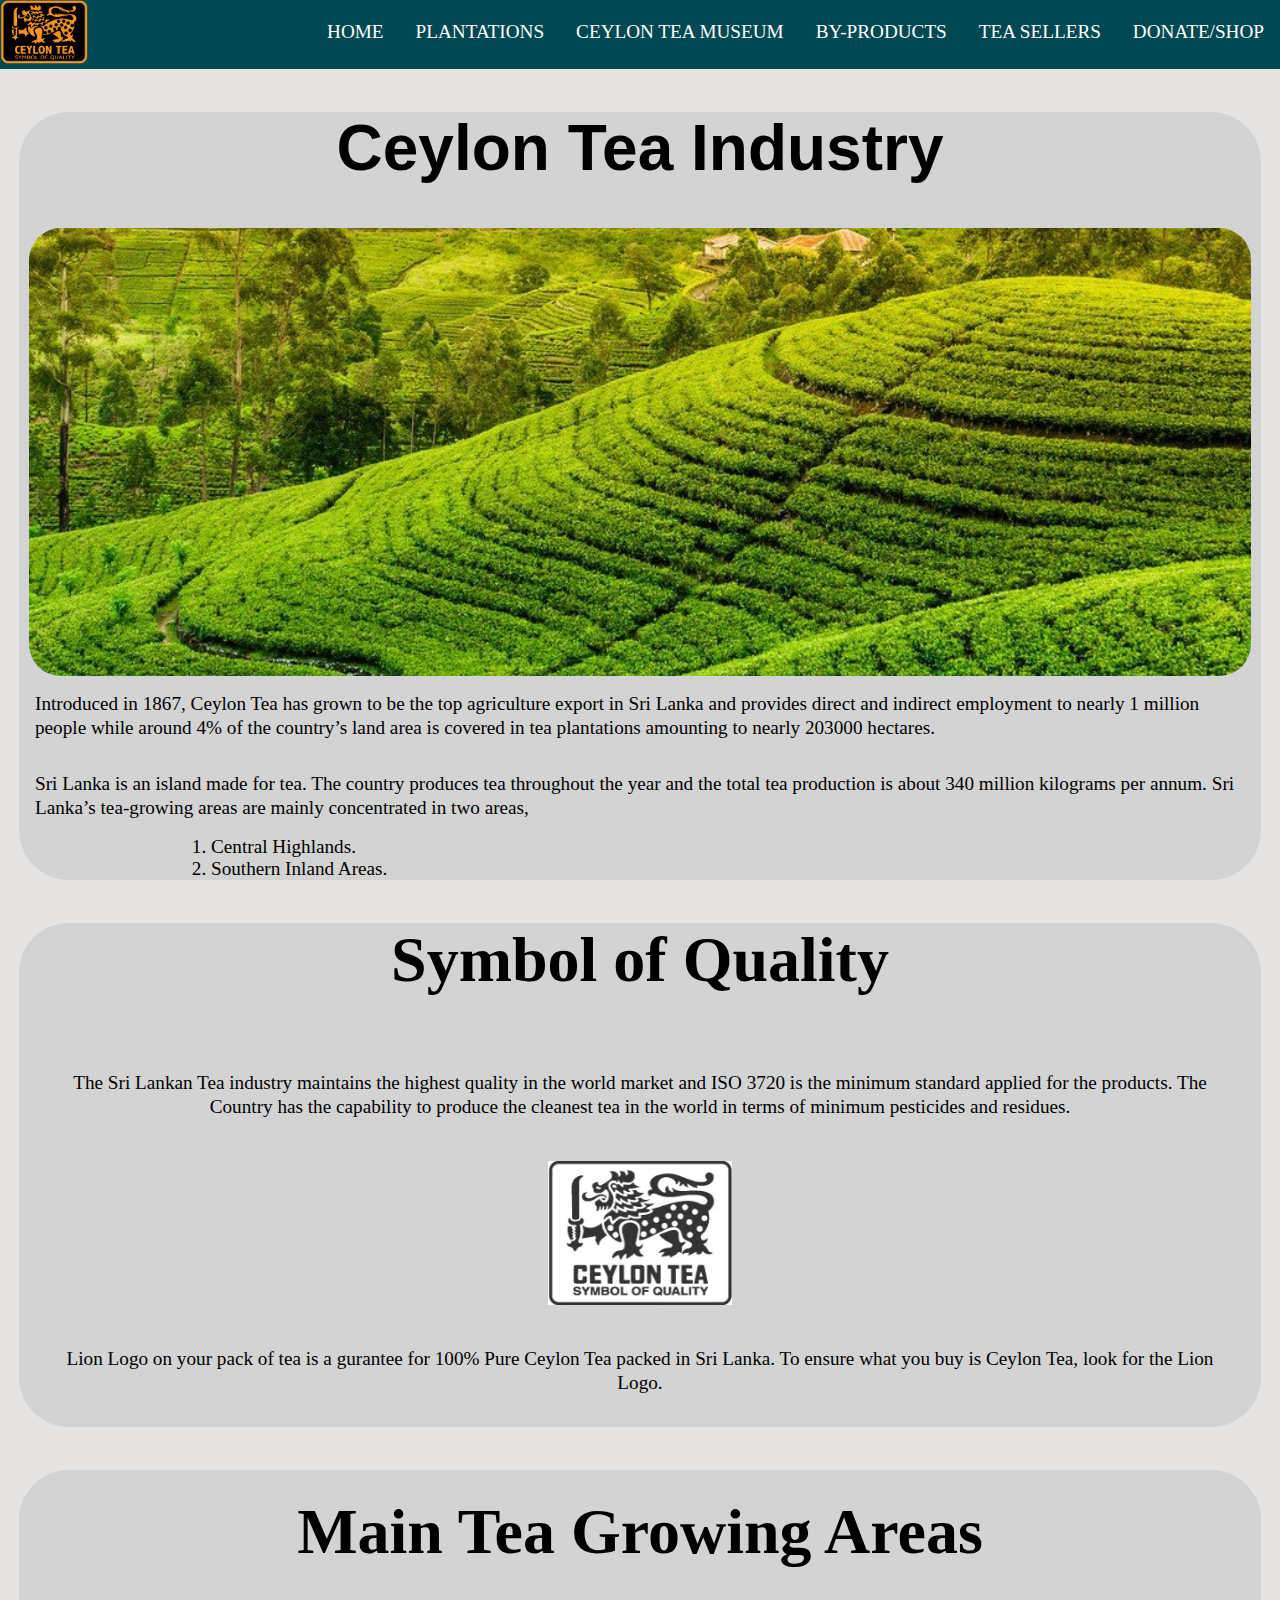
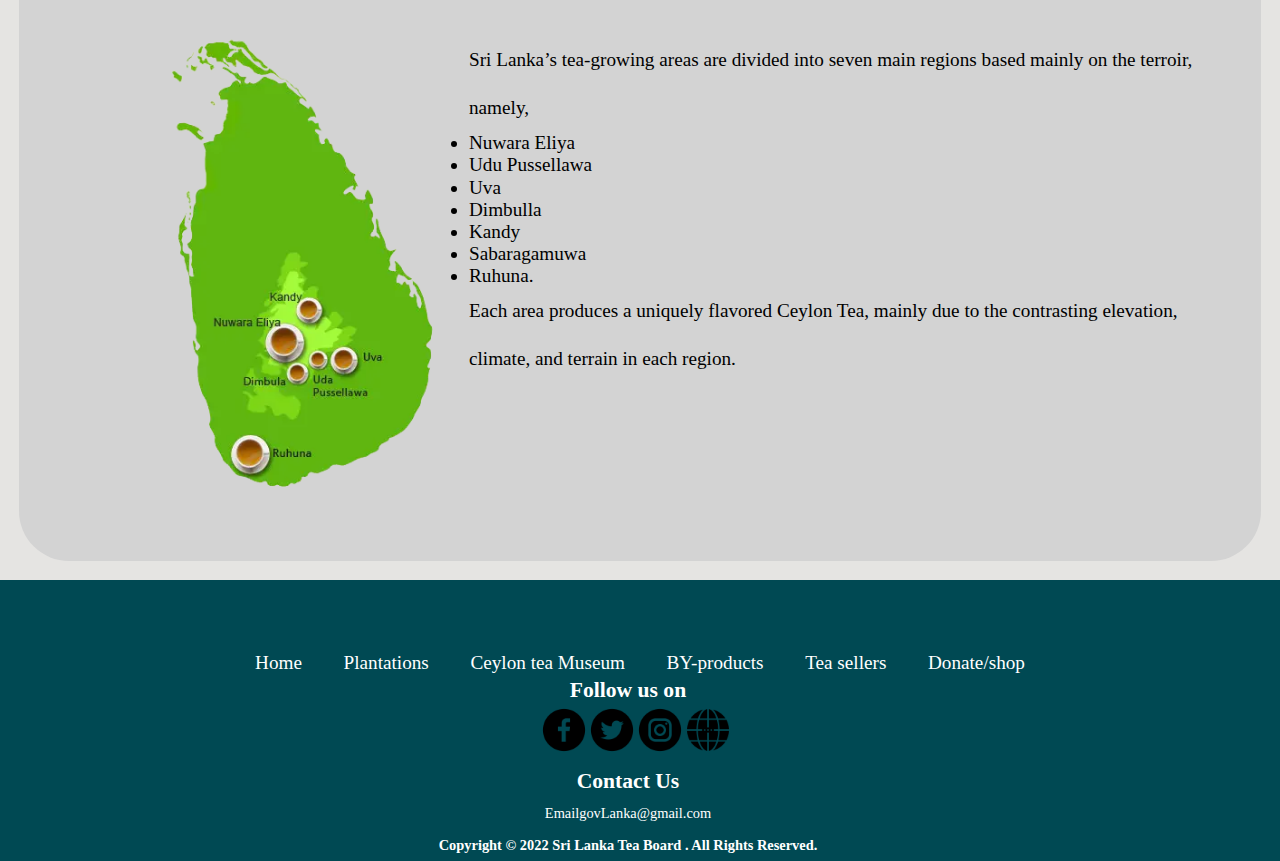
<file: index.html>
<!DOCTYPE html>
<html lang="en">
<head>
    <meta charset="UTF-8">
    <meta http-equiv="X-UA-Compatible" content="IE=edge">
    <meta name="viewport" content="width=device-width, initial-scale=1.0">
    <link rel="stylesheet" href="styles/stylesheet.css">
    <link rel="stylesheet" href="styles/normalize.css">
    <link rel="preconnect" href="https://fonts.googleapis.com">
    <title>Welcome to the Ceylon tea industry</title>
    <link rel="apple-touch-icon" sizes="180x180" href="images/apple-touch-icon.png">
    <link rel="icon" type="image/png" sizes="32x32" href="images/favicon-32x32.png">
    <link rel="icon" type="image/png" sizes="16x16" href="images/favicon-16x16.png">
    <link rel="manifest" href="images/site.webmanifest">
    <link rel="shortcut icon" href="images/favicon.ico">
    <meta name="msapplication-TileColor" content="#da532c">
    <meta name="msapplication-config" content="images/browserconfig.xml">
    <meta name="theme-color" content="#eb932b">
</head>
<body>
    <header>
        <!--navigation bar-->
        <nav class="navbar">
            <div><a href="index.html"><img class="logo-size" src="images-webp/yello-black-lion-logo.webp"></a></div>
            <a href="#" class="toggle-button">
                <span class="bar"></span>
                <span class="bar"></span>
                <span class="bar"></span>
            </a>
        <div class="navlist-items">
            <ul>
                <li><a href="index.html">Home</a></li>
                <li><a href="Plantations.html">Plantations</a></li>
                <li><a href="Museum.html">Ceylon tea Museum</a></li>
                <li><a href="by-products.html">BY-products</a></li>
                <li><a href="Tea Sales.html">Tea sellers</a></li>
                <li><a href="Donations.html">Donate/shop</a></li>
            </ul>
        </div>
        </nav>
    </header>
    <section class="section01">
        <h1>Ceylon Tea Industry</h1> 
        <div id="home-page_banner"></div>
        <p>Introduced in 1867, Ceylon Tea has grown to be the top agriculture export in Sri Lanka and provides direct and indirect employment to nearly 1 million people while around 4% of the country’s land area is covered in tea plantations amounting to nearly 203000 hectares.</p>
        
        <p>Sri Lanka is an island made for tea. The country produces tea throughout the year and the total tea production is about 340 million kilograms per annum. Sri Lanka’s tea-growing areas are mainly concentrated in two areas,
        </p>
        <ol>
            <li>Central Highlands.</li>
            <li>Southern Inland Areas.</li>
        </ol>
    </section>

    <section class="section02">
        <h1>Symbol of Quality</h1>
        <p>The Sri Lankan Tea industry maintains the highest quality in the world market and ISO 3720 is the minimum standard applied for the products. The Country has the capability to produce the cleanest tea in the world in terms of minimum pesticides and residues.</p>
        <div class="quality-symb"><img src="images-webp/symbolOfQuality.webp"></div>
        <p>Lion Logo on your pack of tea is a gurantee for 100% Pure Ceylon Tea packed in Sri Lanka. To ensure what you buy is Ceylon Tea, look for the Lion Logo.</p>
    </section>

    <section class="section03">
        <h1>Main Tea Growing Areas</h1>
        <div class="hp-grid-container">
        <div><img class="plantation-map" src="images-webp/plantation map.webp">
        </div>
        <div>
        <p>Sri Lanka’s tea-growing areas are divided into seven main regions based mainly on the terroir, namely,</p>
        <ul>
            <li>Nuwara Eliya</li>
            <li>Udu Pussellawa</li>
            <li>Uva</li>
            <li>Dimbulla</li>
            <li>Kandy</li>
            <li>Sabaragamuwa</li>
            <li>Ruhuna.</li>
        </ul>
        <p class="hp-para01">Each area produces a uniquely flavored Ceylon Tea, mainly due to the contrasting elevation, climate, and terrain in each region.</p>
        </div>
        </div>
    </section>
    <footer>
        <div class="footer-bar">
            <!-- <div><img class="emblem-size" src="images-webp/emblemSL.webp"></div> -->
            <div class="footer-links">
                <ul>
                    <li><a href="index.html">Home </a></li>
                    <li><a href="Plantations.html">Plantations</a></li>
                    <li><a href="Museum.html">Ceylon tea Museum</a></li>
                    <li><a href="by-products.html">BY-products</a></li>
                    <li><a href="Tea Sales.html">Tea sellers</a></li>
                    <li><a href="Donations.html">Donate/shop</a></li>
                </ul>
            </div>
            <div class="footer-socials">
                <h2>Follow us on</h2>
                <ul>
                    <li><a href="#"><img class="icon-size" src="images-webp/facebook dark backg.webp"></a></li>
                    <li><a href="#"><img class="icon-size"  src="images-webp/twitter dark backg.webp"></a></li>
                    <li><a href="#"><img class="icon-size"  src="images-webp/insta dark 2.webp"></a></li>
                    <li><a href="#"><img class="icon-size"  src="images-webp/website darl bg.webp"></a></li>
                </ul>
                    <h2>Contact Us</h2>
                    <p>EmailgovLanka@gmail.com</p>
                    <h4>Copyright © 2022 Sri Lanka Tea Board . All Rights Reserved.</h4>
            </div>
            <!-- www.srilankabusiness.com. (n.d.). Industry Capability - Tea - Sri Lanka Export Development Board. [online] Available at: https://www.srilankabusiness.com/tea/about-tea/industry-capability.html. 

            www.srilankabusiness.com. (n.d.). Ceylon Tea Quality Standards in Sri Lanka - EDB Sri Lanka. [online] Available at: https://www.srilankabusiness.com/tea/about-tea/quality-assurance.html#:~:text=The%20Sri%20Lankan%20Tea%20industry [Accessed 15 Sep. 2022].
            
            www.srilankateaboard.lk. (n.d.). LION LOGO. [online] Available at: http://www.srilankateaboard.lk/index.php/features/lion-logo#:~:text=and%20foreign%20guests.- [Accessed 15 Sep. 2022].

            www.almarteas.com. (n.d.). Ceylon Tea History | Ceylon Tea Benefits | Sri Lankan Tea. [online] Available at: http://www.almarteas.com/tea_history.html#:~:text=After%20nearly%20two%20decades%20in [Accessed 15 Sep. 2022].
            -->
    </footer>
</body>
</html>
</file>
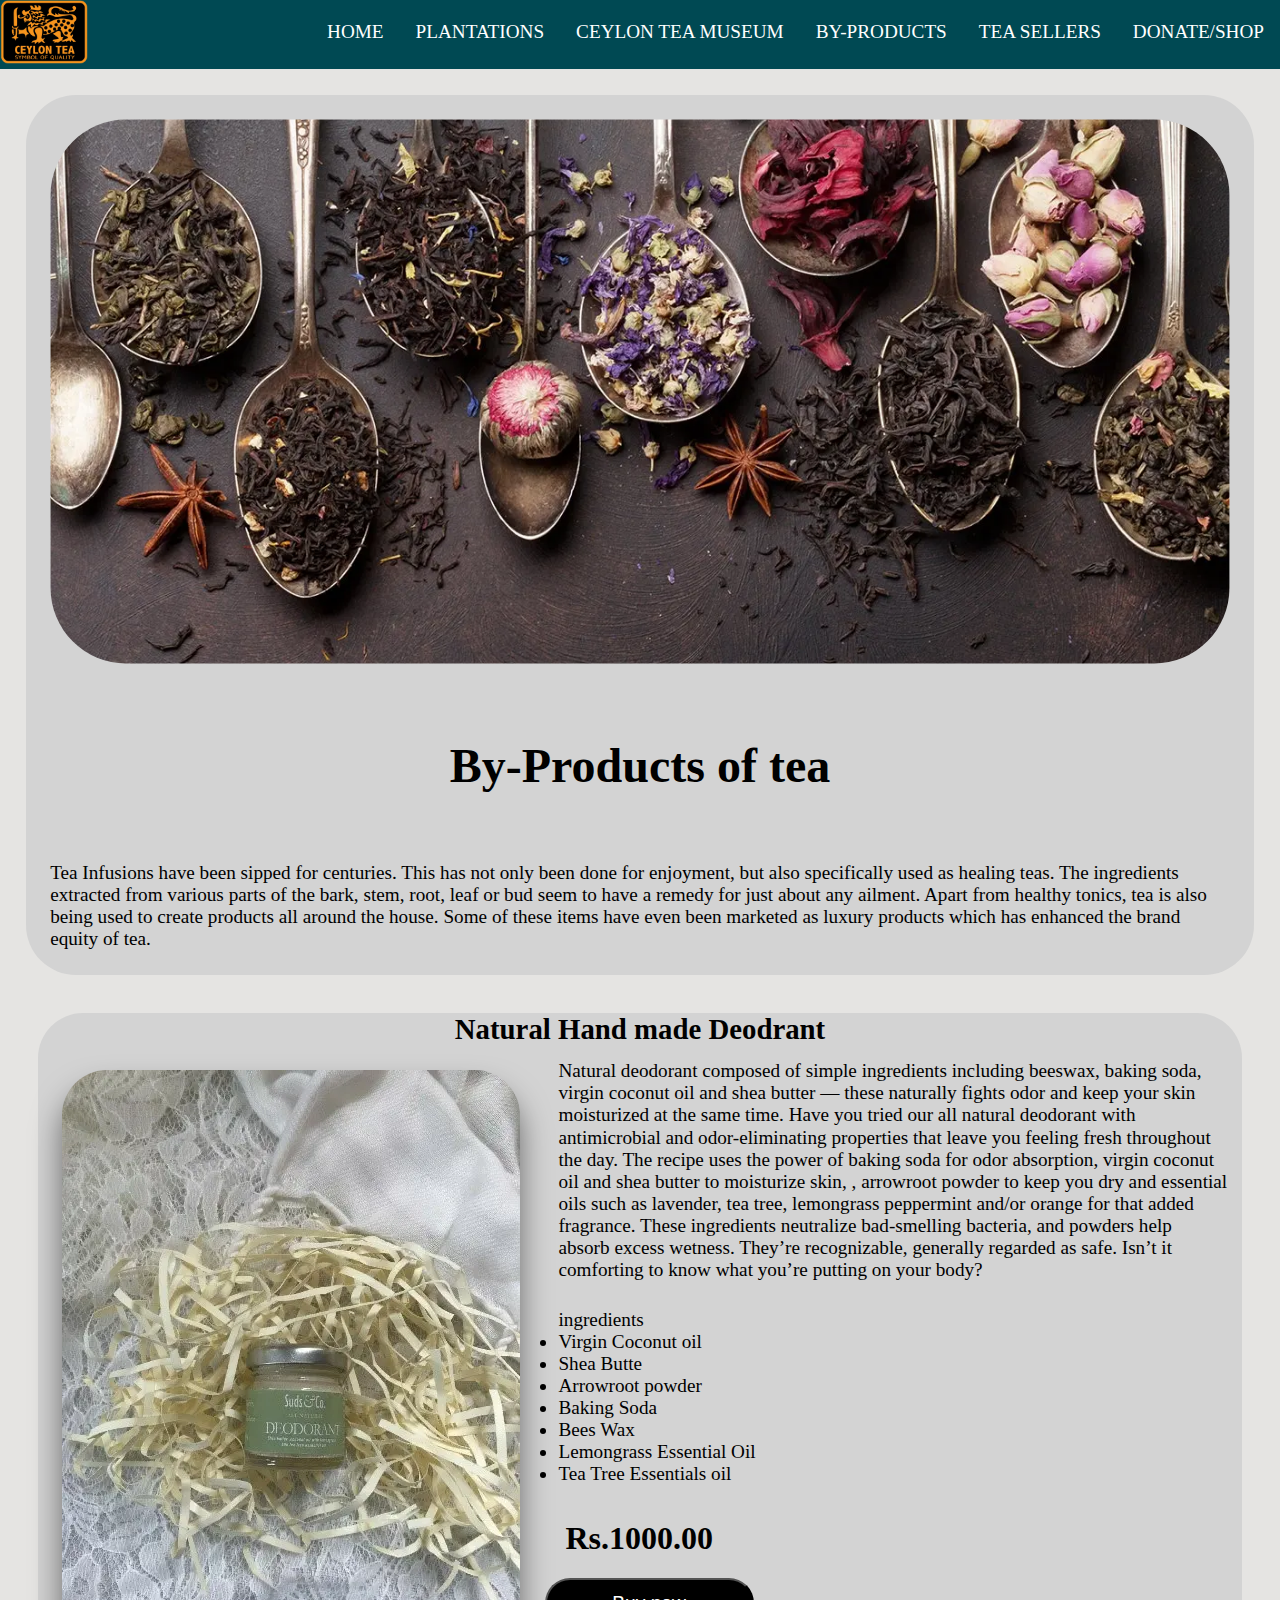
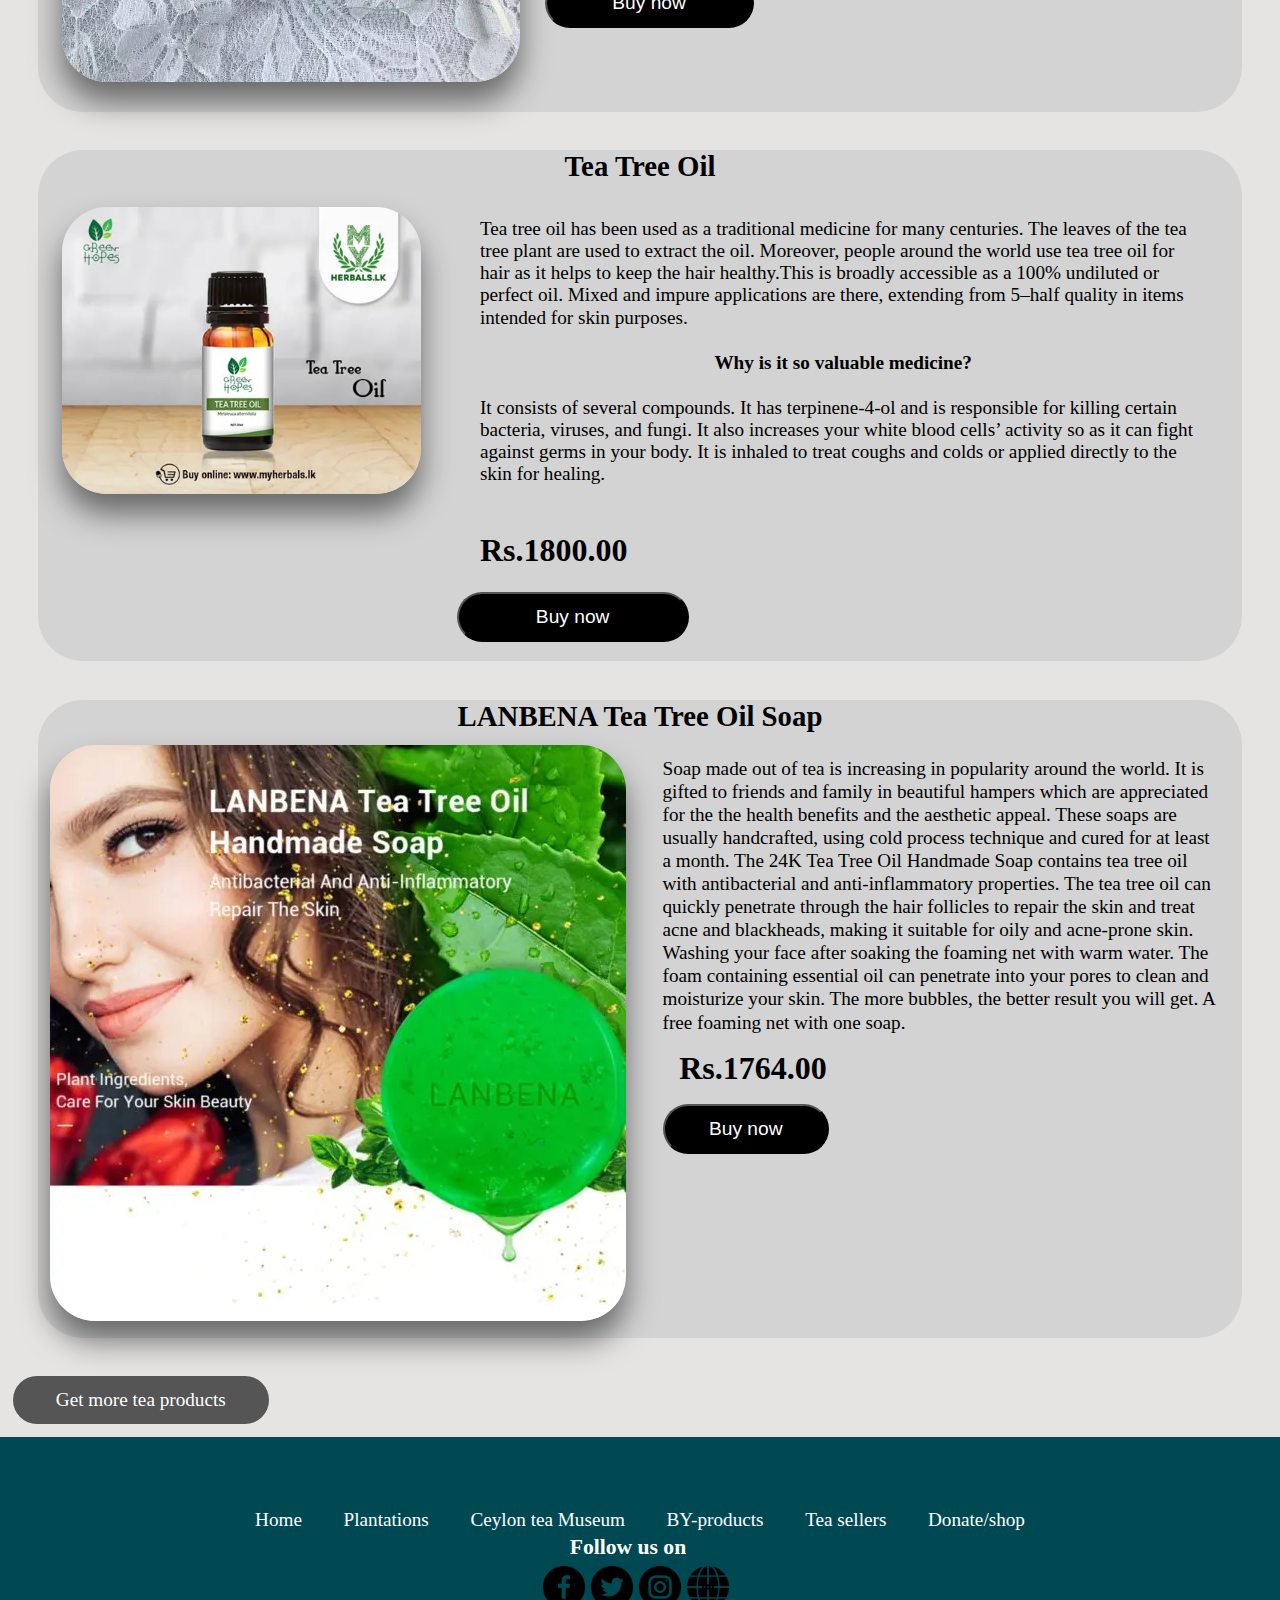
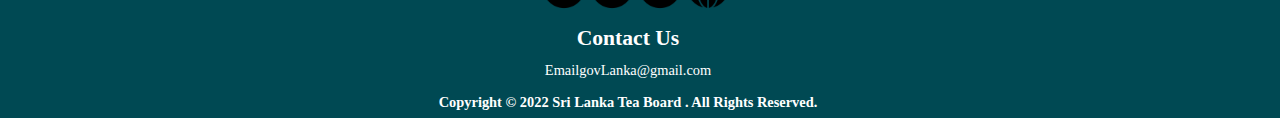
<file: by-products.html>
<!DOCTYPE html>
<html lang="en">
<head>
    <meta charset="UTF-8">
    <meta http-equiv="X-UA-Compatible" content="IE=edge">
    <meta name="viewport" content="width=device-width, initial-scale=1.0">
    <link rel="stylesheet" href="styles/stylesheet.css">
    <link rel="stylesheet" href="styles/normalize.css">
    <title>BY-Products of Tea</title>
    <link rel="apple-touch-icon" sizes="180x180" href="images/apple-touch-icon.png">
    <link rel="icon" type="image/png" sizes="32x32" href="images/favicon-32x32.png">
    <link rel="icon" type="image/png" sizes="16x16" href="images/favicon-16x16.png">
    <link rel="manifest" href="images/site.webmanifest">
    <link rel="shortcut icon" href="images/favicon.ico">
    <meta name="msapplication-TileColor" content="#da532c">
    <meta name="msapplication-config" content="images/browserconfig.xml">
    <meta name="theme-color" content="#eb932b">
</head>
<body>
    <header>
        <!--navigation bar-->
        <nav class="navbar">
            <div><a href="index.html"><img class="logo-size" src="images-webp/yello-black-lion-logo.webp"></a></div>
            <a href="#" class="toggle-button">
                <span class="bar"></span>
                <span class="bar"></span>
                <span class="bar"></span>
            </a>
        <div class="navlist-items">
            <ul>
                <li><a href="index.html">Home</a></li>
                <li><a href="Plantations.html">Plantations</a></li>
                <li><a href="Museum.html">Ceylon tea Museum</a></li>
                <li><a href="by-products.html">BY-products</a></li>
                <li><a href="Tea Sales.html">Tea sellers</a></li>
                <li><a href="Donations.html">Donate/shop</a></li>
            </ul>
        </div>
        </nav>
    </header>
        <section class="bp-banner">
            <img src="images-webp/225_FeatureImageTemplate.webp">
            <h1>By-Products of tea</h1>
            <p>Tea Infusions have been sipped for centuries. This has not only been done for enjoyment, but also specifically used as healing teas. The ingredients extracted from various parts of the bark, stem, root, leaf or bud seem to have a remedy for just about any ailment. Apart from healthy tonics, tea is also being used to create products all around the house. Some of these items have even been marketed as luxury products which has enhanced the brand equity of tea.
            </p>
        </section>
        <section class="bp-item1">
            <h2>Natural Hand made Deodrant</h2>
            <div class="bp-item1-container">
            <div class="bp-fitem1">
                <!-- <img src="images-webp/handmadedeo01.webp"> -->
                <img src="images-webp/deo02.webp">
            </div>
            <div class="bp-fitem2">
                <p>Natural deodorant composed of simple ingredients including beeswax, baking soda, virgin coconut oil and shea butter — these naturally fights odor and keep your skin moisturized at the same time.

                Have you tried our all natural deodorant with antimicrobial and odor-eliminating properties that leave you feeling fresh throughout the day. The recipe uses the power of baking soda for odor absorption, virgin coconut oil and shea butter to moisturize skin, , arrowroot powder to keep you dry and essential oils such as lavender, tea tree, lemongrass peppermint and/or orange for that added fragrance. These ingredients neutralize bad-smelling bacteria, and powders help absorb excess wetness. They’re recognizable, generally regarded as safe. Isn’t it comforting to know what you’re putting on your body?</p>
                <ul>
                    ingredients
                    <li>Virgin Coconut oil</li>
                    <li>Shea Butte</li>
                    <li>Arrowroot powder</li>
                    <li>Baking Soda</li>
                    <li>Bees Wax</li>
                    <li>Lemongrass Essential Oil</li>
                    <li>Tea Tree Essentials oil</li>
                </ul>
                <h3>Rs.1000.00</h3>
                <a href="https://www.ebay.com/itm/184981540478"><button>Buy now</button></a>
            </div>
            </div>
        </section>
        <section class="bp-item2">
            <h2>Tea Tree Oil</h2>
            <div class="bp-item2-container">
            <div class="bp2-fitem1"><img src="images-webp/teatreeoil02.webp"></div>
            <div class="bp2-fitem2">
                <p>Tea tree oil has been used as a traditional medicine for many centuries. The leaves of the tea tree plant are used to extract the oil. Moreover, people around the world use tea tree oil for hair as it helps to keep the hair healthy.This is broadly accessible as a 100% undiluted or perfect oil. Mixed and impure applications are there, extending from 5–half quality in items intended for skin purposes.</p>
                <h4>Why is it so valuable medicine?</h4>
                <p>It consists of several compounds. It has terpinene-4-ol and is responsible for killing certain bacteria, viruses, and fungi. It also increases your white blood cells’ activity so as it can fight against germs in your body. It is inhaled to treat coughs and colds or applied directly to the skin for healing.</p>
                <h3>Rs.1800.00</h3>
                <a href="https://myherbals.lk/shop/lifestyle/essential-oil/tea-tree-oil/"><button>Buy now</button></a>
            </div>
            </div>
        </section>
        <section class="bp-item3">
            <h2>LANBENA Tea Tree Oil Soap</h2>
            <div class="bp-item3-container">
            <div class="bp3-fitem1"><img src="images-webp/teasoap01.webp"></div>
            <div class="bp3-fitem2">
            <p>Soap made out of tea is increasing in popularity around the world. It is gifted to friends and family in beautiful hampers which are appreciated for the the health benefits and the aesthetic appeal. These soaps are usually handcrafted, using cold process technique and cured for at least a month.

            The 24K Tea Tree Oil Handmade Soap contains tea tree oil with antibacterial and anti-inflammatory properties. The tea tree oil can quickly penetrate through the hair follicles to repair the skin and treat acne and blackheads, making it suitable for oily and acne-prone skin.
                
            Washing your face after soaking the foaming net with warm water. The foam containing essential oil can penetrate into your pores to clean and moisturize your skin. The more bubbles, the better result you will get. A free foaming net with one soap.</p>
            <h3>Rs.1764.00</h3>
            <a href="https://shopee.lk/product/lanbena-handmade-soap-tea-tree-oil/"><button>Buy now</button></a>
            </div>
            </div>
        </section>
        <div class="ext-link"><a href="Tea Sales.html">Get more tea products</a></div>
        <footer>
        <div class="footer-bar">
            <!-- <div><img class="emblem-size" src="images-webp/emblemSL.webp"></div> -->
            <div class="footer-links">
                <ul>
                    <li><a href="index.html">Home </a></li>
                    <li><a href="Plantations.html">Plantations</a></li>
                    <li><a href="Museum.html" >Ceylon tea Museum</a></li>
                    <li><a href="by-products.html">BY-products</a></li>
                    <li><a href="Tea Sales.html">Tea sellers</a></li>
                    <li><a href="Donations.html">Donate/shop</a></li>
                </ul>
            </div>
            <div class="footer-socials">
                <h2>Follow us on</h2>
                <ul>
                    <li><a href="#"><img class="icon-size" src="images-webp/facebook dark backg.webp"></a></li>
                    <li><a href="#"><img class="icon-size"  src="images-webp/twitter dark backg.webp"></a></li>
                    <li><a href="#"><img class="icon-size"  src="images-webp/insta dark 2.webp"></a></li>
                    <li><a href="#"><img class="icon-size"  src="images-webp/website darl bg.webp"></a></li>
                </ul>
                <h2>Contact Us</h2>
                <p>EmailgovLanka@gmail.com</p>
                <h4>Copyright © 2022 Sri Lanka Tea Board . All Rights Reserved.</h4>
            </div>
        </div>
        <!-- 
        eBay. (n.d.). Natural handmade Deodorant – Lemongrass and Tea Tree, Made In Sri Lanka (600g). [online] Available at: https://www.ebay.com/itm/184981540478 [Accessed 15 Sep. 2022].

        Anon, (n.d.). TEA TREE OIL - Essential Oil - myherbals TEA TREE OIL. [online] Available at: https://myherbals.lk/shop/lifestyle/essential-oil/tea-tree-oil/ [Accessed 15 Sep. 2022].

        Anon, (n.d.). LANBENA Tea Tree Essentials Oil Handmade Soap | SHOPEE MALL | Sri Lanka Online Shopping. [online] Available at: https://shopee.lk/product/lanbena-handmade-soap-tea-tree-oil/ [Accessed 15 Sep. 2022].


         -->
    </footer>
</body>
</html>
</file>
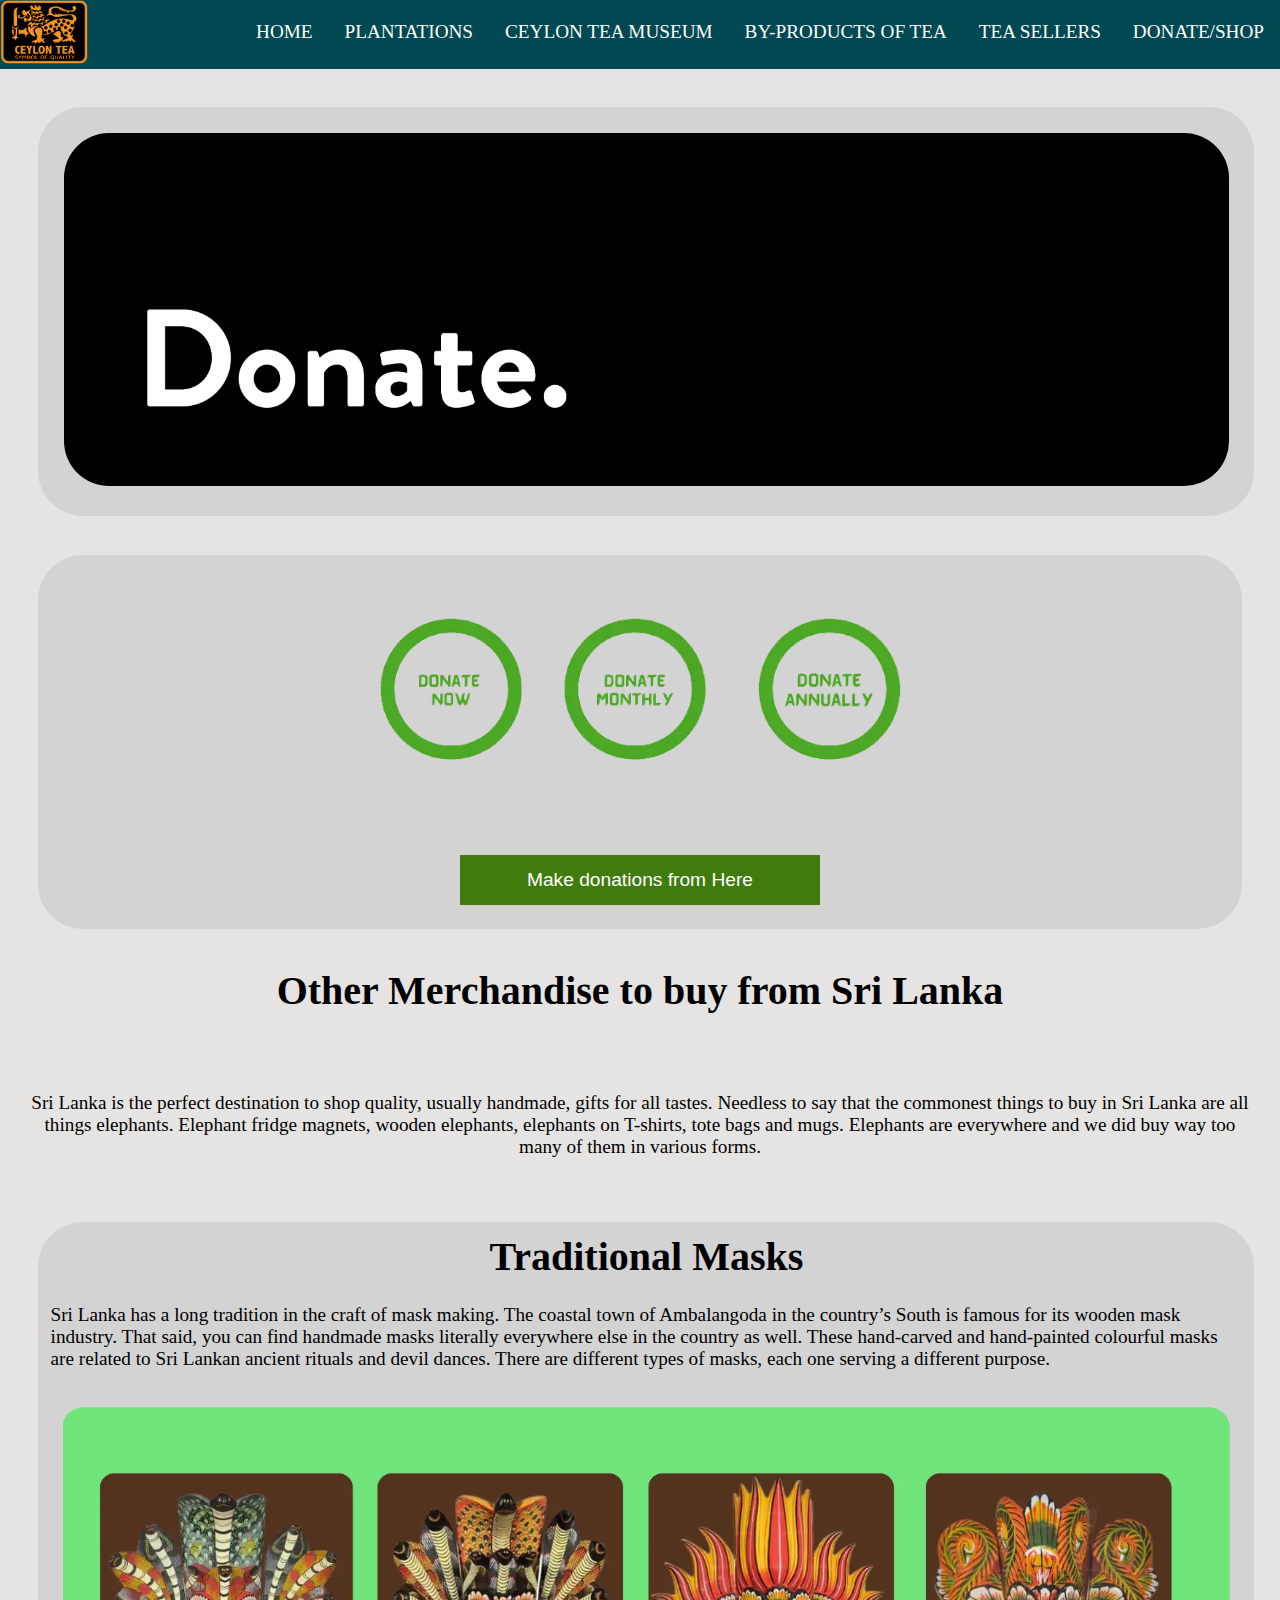
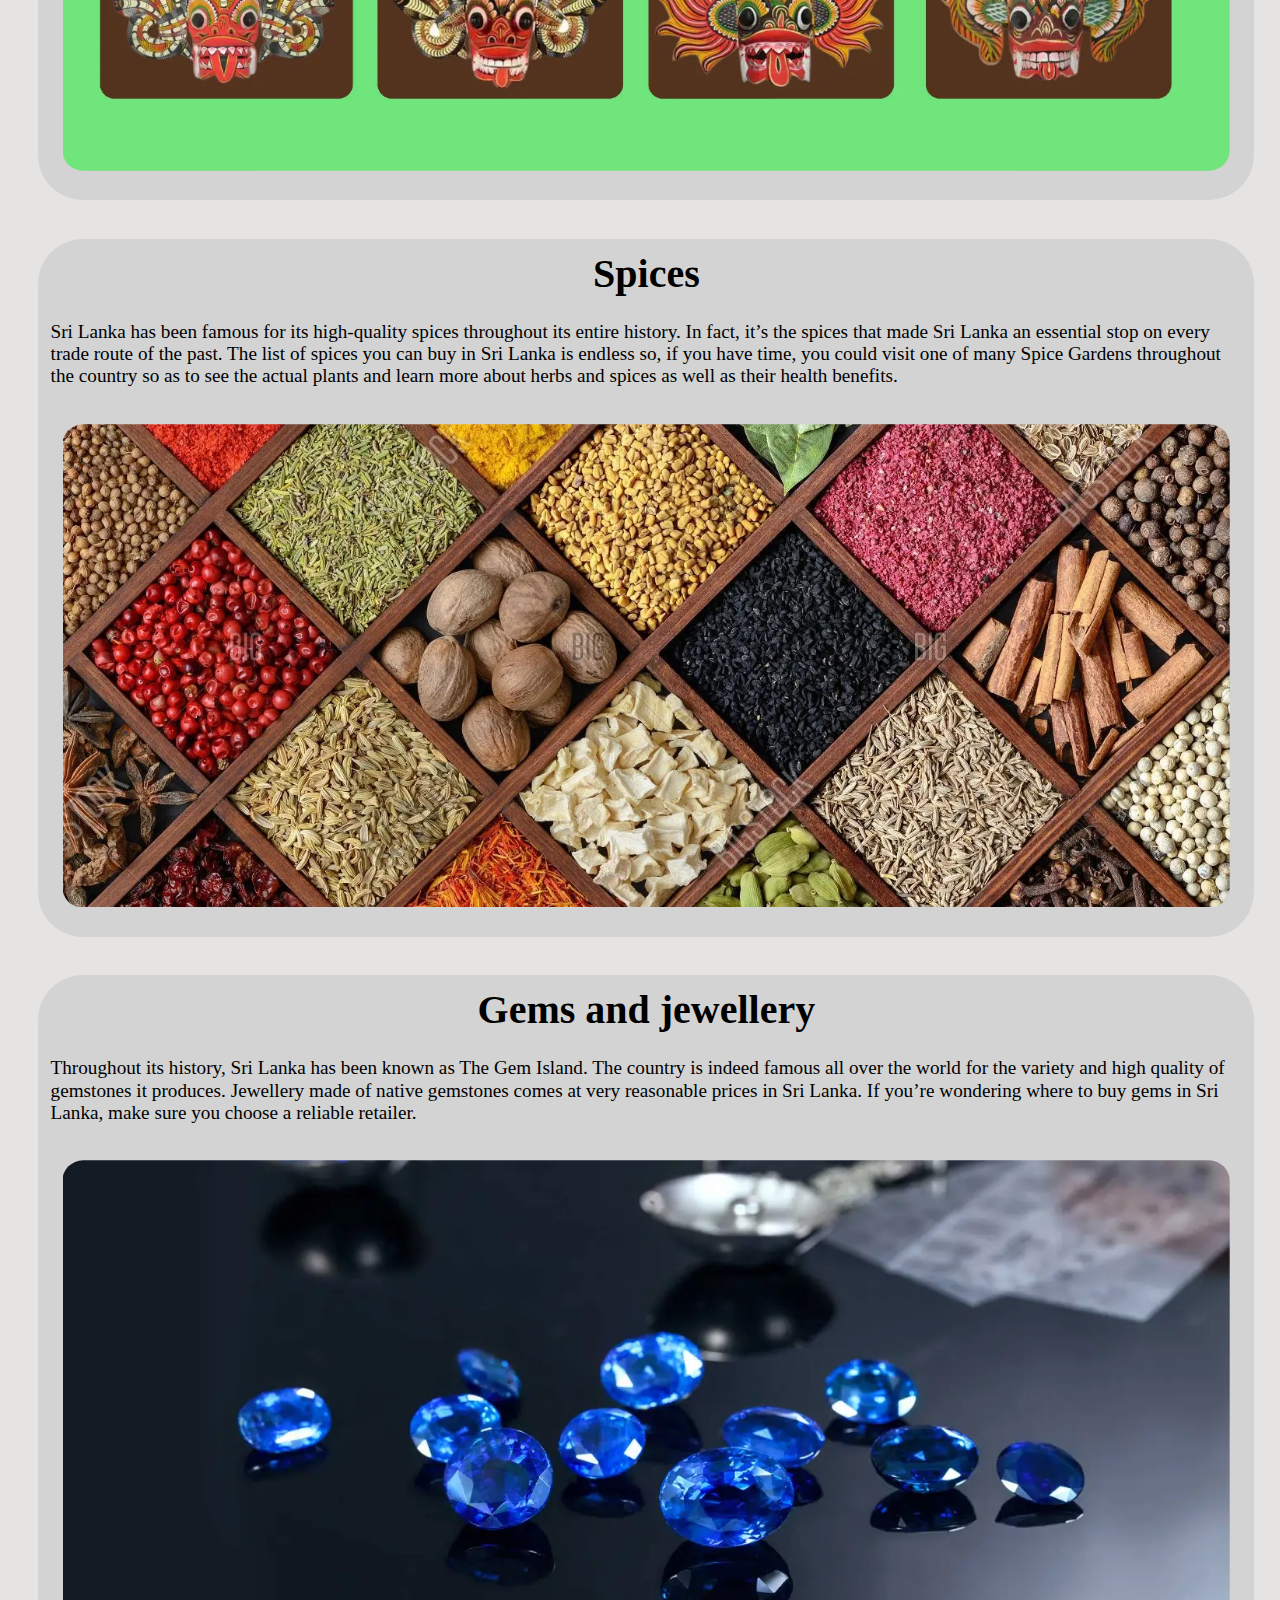
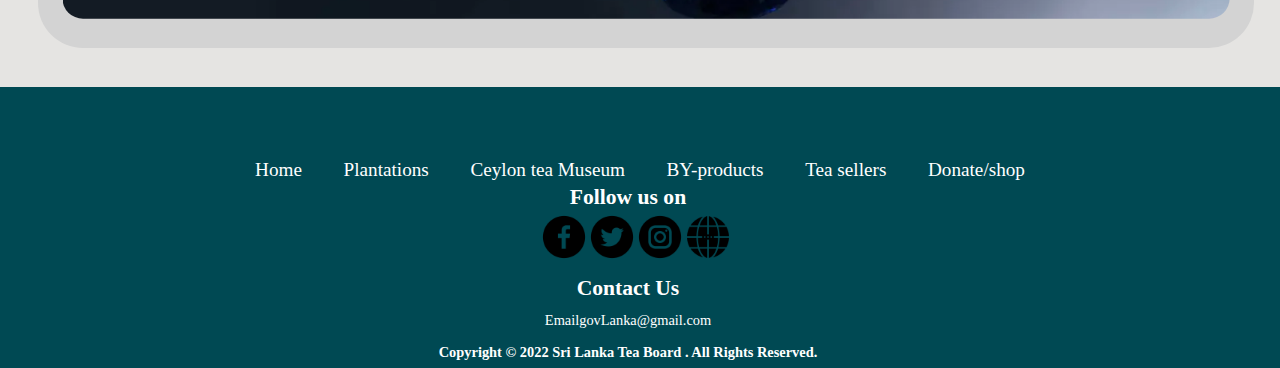
<file: Donations.html>
<!DOCTYPE html>
<html lang="en">
<head>
    <meta charset="UTF-8">
    <meta http-equiv="X-UA-Compatible" content="IE=edge">
    <meta name="viewport" content="width=device-width, initial-scale=1.0">
    <link rel="stylesheet" href="styles/stylesheet.css">
    <link rel="stylesheet" href="styles/normalize.css">
    <title>Donations</title>
    <link rel="apple-touch-icon" sizes="180x180" href="images/apple-touch-icon.png">
    <link rel="icon" type="image/png" sizes="32x32" href="images/favicon-32x32.png">
    <link rel="icon" type="image/png" sizes="16x16" href="images/favicon-16x16.png">
    <link rel="manifest" href="images/site.webmanifest">
    <link rel="shortcut icon" href="images/favicon.ico">
    <meta name="msapplication-TileColor" content="#da532c">
    <meta name="msapplication-config" content="images/browserconfig.xml">
    <meta name="theme-color" content="#eb932b">
</head>
<body>
    <header>
        <!--navigation bar-->
        <nav class="navbar">
            <div><a href="index.html"><img class="logo-size" src="images-webp/yello-black-lion-logo.webp"></a></div>
            <a href="#" class="toggle-button">
                <span class="bar"></span>
                <span class="bar"></span>
                <span class="bar"></span>
            </a>
        <div class="navlist-items">
            <ul>
                <li><a href="index.html">Home</a></li>
                <li><a href="Plantations.html">Plantations</a></li>
                <li><a href="Museum.html">Ceylon tea Museum</a></li>
                <li><a href="by-products.html">BY-products of tea</a></li>
                <li><a href="Tea Sales.html">Tea sellers</a></li>
                <li><a href="Donations.html">Donate/shop</a></li>
            </ul>
        </div>
        </nav>
    </header>
    <section class="don-banner">
        <img src="images-webp/donate.webp">
    </section>
    <section class="don-section1">
       
            <img class="don-aling" src="images-webp/donate temp.webp">
       
       <a href="https://www.globalgiving.org/projects/protect-mental-health-tea-leaf-trust-sri-lanka/" target="blank"><button class="don-btn">Make donations from Here</button></a>
    </section>
    <section class="don-section3">
        <h1> Other Merchandise to buy from Sri Lanka</h1>
        <p>Sri Lanka is the perfect destination to shop quality, usually handmade, gifts for all tastes. Needless to say that the commonest things to buy in Sri Lanka are all things elephants. Elephant fridge magnets, wooden elephants, elephants on T-shirts, tote bags and mugs. Elephants are everywhere and we did buy way too many of them in various forms. </p>
        <div class="don-section2">
            <h2>Traditional Masks</h2>
            <p>Sri Lanka has a long tradition in the craft of mask making. The coastal town of Ambalangoda in the country’s South is famous for its wooden mask industry. That said, you can find handmade masks literally everywhere else in the country as well. These hand-carved and hand-painted colourful masks are related to Sri Lankan ancient rituals and devil dances. There are different types of masks, each one serving a different purpose. </p>
            <img src="images-webp/mask-img.webp">
        </div>
        <div class="don-section2">
            <h2>Spices</h2>
            <p>Sri Lanka has been famous for its high-quality spices throughout its entire history. In fact, it’s the spices that made Sri Lanka an essential stop on every trade route of the past. The list of spices you can buy in Sri Lanka is endless so, if you have time, you could visit one of many Spice Gardens throughout the country so as to see the actual plants and learn more about herbs and spices as well as their health benefits.</p>
            <img src="images-webp/232395790 (1).webp">
        </div>
        <div class="don-section2">
            <h2> Gems and jewellery</h2>
            <p>Throughout its history, Sri Lanka has been known as The Gem Island. The country is indeed famous all over the world for the variety and high quality of gemstones it produces. Jewellery made of native gemstones comes at very reasonable prices in Sri Lanka. If you’re wondering where to buy gems in Sri Lanka, make sure you choose a reliable retailer.</p>
            <img src="images-webp/Gem.webp">
        </div>
    </section>
    <footer>
        <div class="footer-bar">
            <!-- <div><img class="emblem-size" src="images-webp/emblemSL.webp"></div> -->
            <div class="footer-links">
                <ul>
                    <li><a href="index.html">Home </a></li>
                    <li><a href="Plantations.html">Plantations</a></li>
                    <li><a href="Museum.html" >Ceylon tea Museum</a></li>
                    <li><a href="by-products.html">BY-products</a></li>
                    <li><a href="Tea Sales.html">Tea sellers</a></li>
                    <li><a href="Donations.html">Donate/shop</a></li>
                </ul>
            </div>
            <div class="footer-socials">
                <h2>Follow us on</h2>
                <ul>
                    <li><a href="#"><img class="icon-size" src="images-webp/facebook dark backg.webp"></a></li>
                    <li><a href="#"><img class="icon-size"  src="images-webp/twitter dark backg.webp"></a></li>
                    <li><a href="#"><img class="icon-size"  src="images-webp/insta dark 2.webp"></a></li>
                    <li><a href="#"><img class="icon-size"  src="images-webp/website darl bg.webp"></a></li>
                </ul>
                <h2>Contact Us</h2>
                <p>EmailgovLanka@gmail.com</p>
                <h4>Copyright © 2022 Sri Lanka Tea Board . All Rights Reserved.</h4>
            </div>
        </div>
        <!-- 
        Katerina, M. & (2019). What to buy in Sri Lanka: 11 amazing gift ideas. [online] It’s All Trip To Me. Available at: https://www.itsalltriptome.com/what-to-buy-in-sri-lanka/ [Accessed 15 Sep. 2022].

        GlobalGiving. (n.d.). Protect mental health, keep our centres open! [online] Available at: https://www.globalgiving.org/projects/protect-mental-health-tea-leaf-trust-sri-lanka/ [Accessed 15 Sep. 2022].
         -->
    </footer>
</body>
</html>
</file>
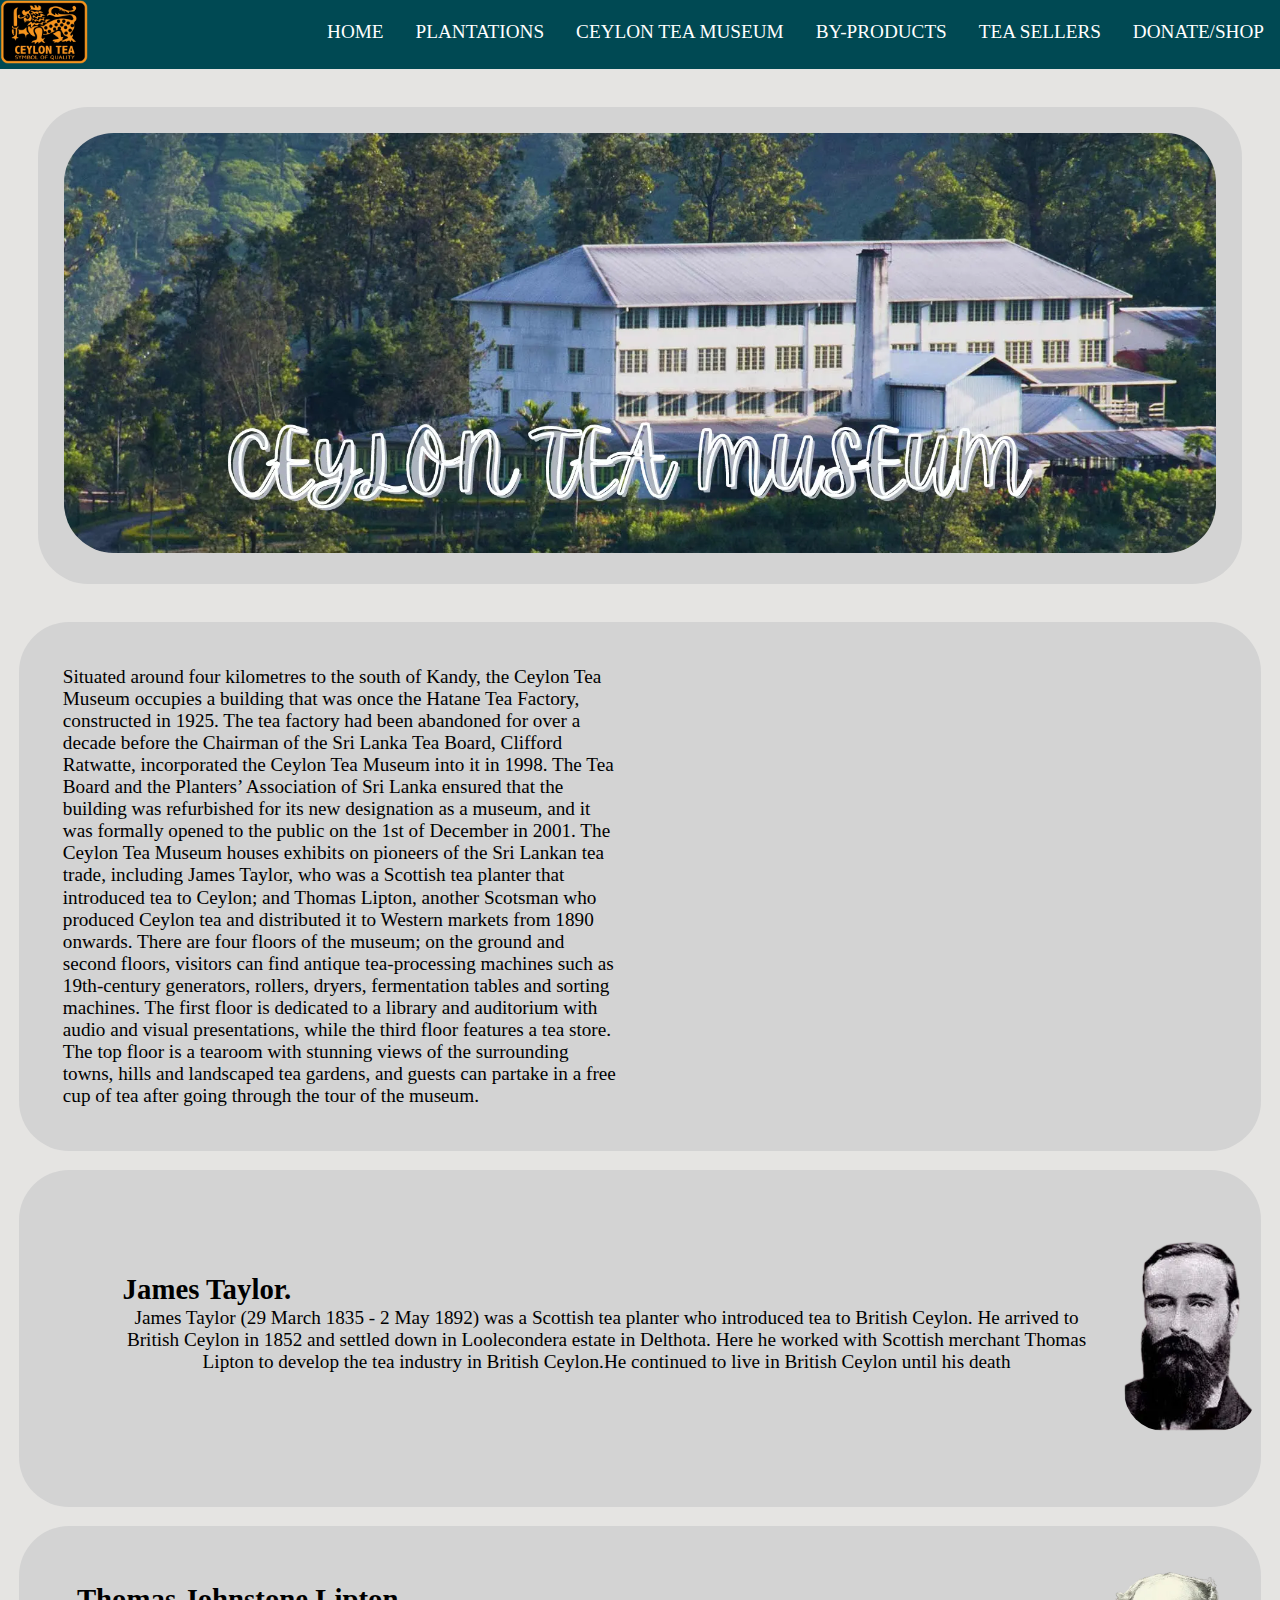
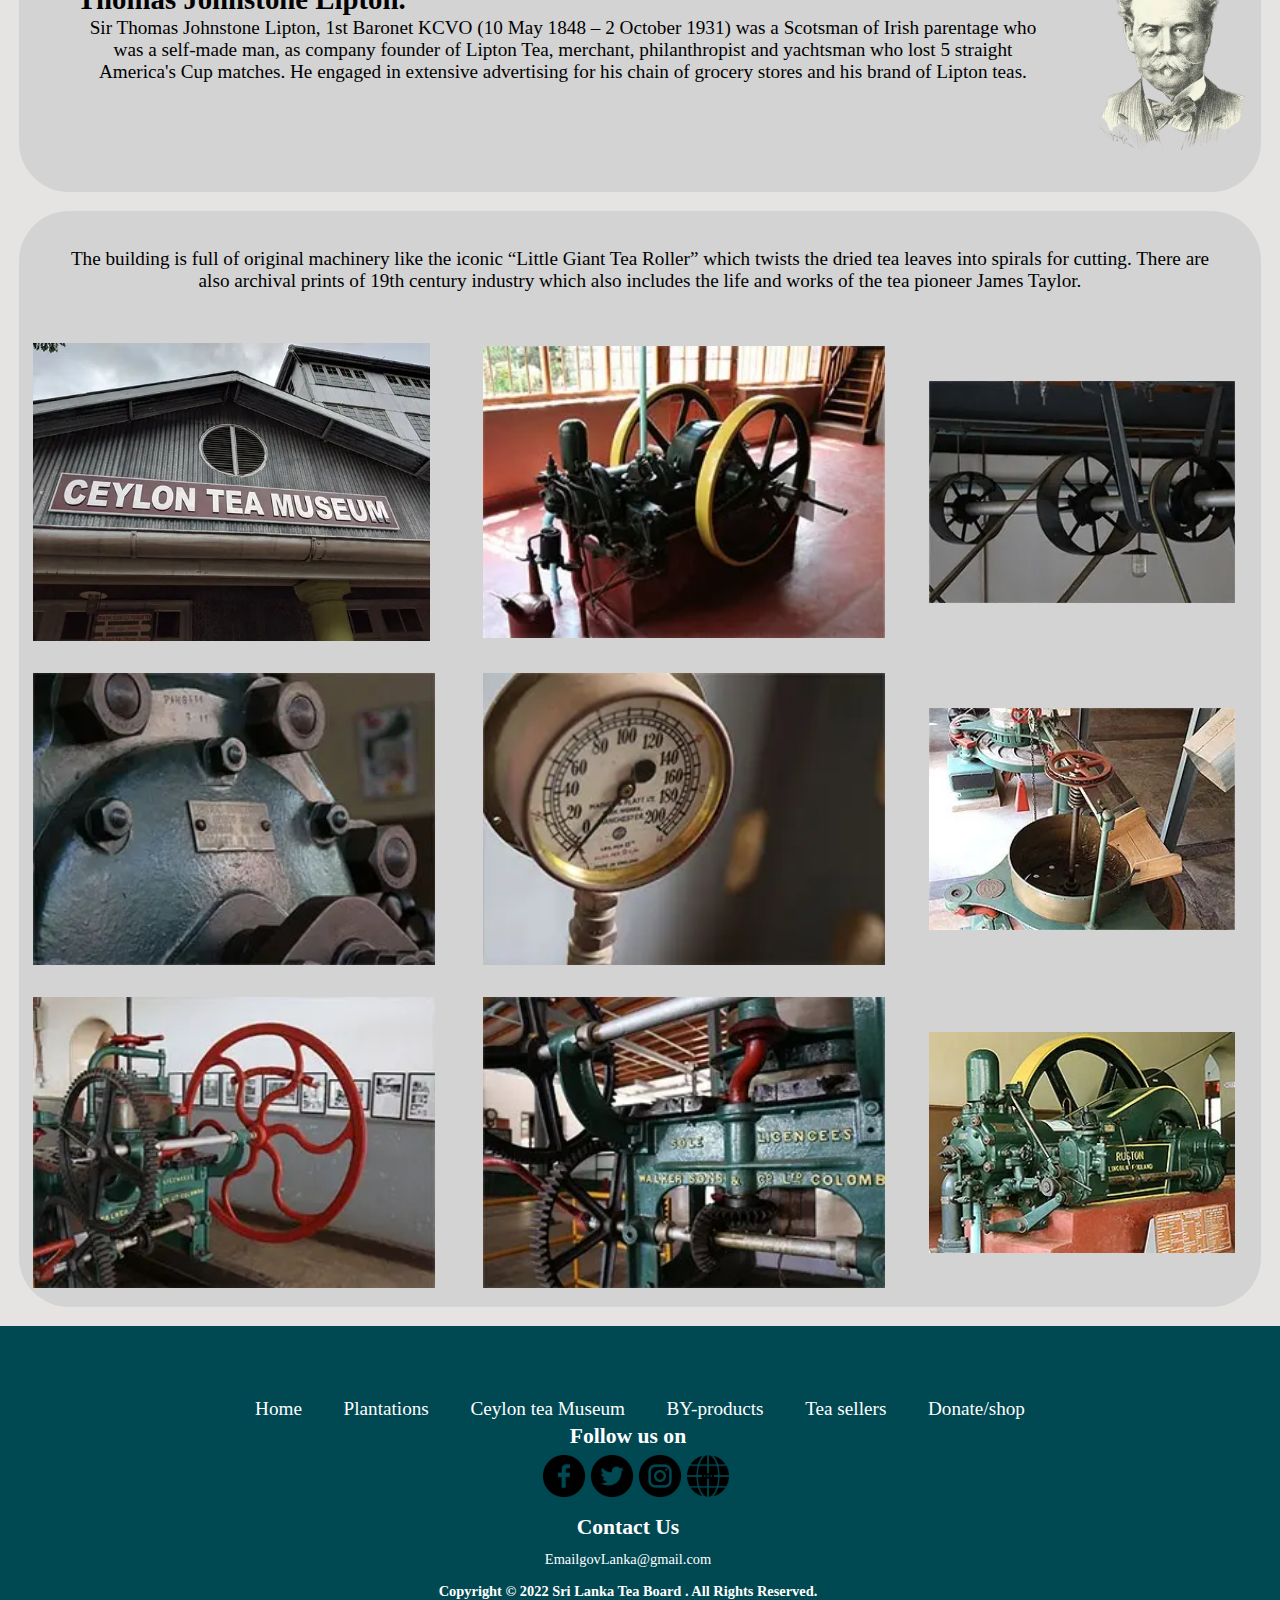
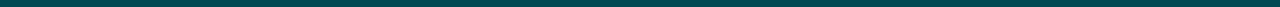
<file: Museum.html>
<!DOCTYPE html>
<html lang="en">
<head>
    <meta charset="UTF-8">
    <meta http-equiv="X-UA-Compatible" content="IE=edge">
    <meta name="viewport" content="width=device-width, initial-scale=1.0">
    <link rel="stylesheet" href="styles/stylesheet.css">
    <link rel="stylesheet" href="styles/normalize.css">
    <title>Ceylon Tea Museum</title>
    <link rel="apple-touch-icon" sizes="180x180" href="images/apple-touch-icon.png">
    <link rel="icon" type="image/png" sizes="32x32" href="images/favicon-32x32.png">
    <link rel="icon" type="image/png" sizes="16x16" href="images/favicon-16x16.png">
    <link rel="manifest" href="images/site.webmanifest">
    <link rel="shortcut icon" href="images/favicon.ico">
    <meta name="msapplication-TileColor" content="#da532c">
    <meta name="msapplication-config" content="images/browserconfig.xml">
    <meta name="theme-color" content="#eb932b">
</head>
<body>
    <header>
        <!--navigation bar-->
        <nav class="navbar">
            <div><a href="index.html"><img class="logo-size" src="images-webp/yello-black-lion-logo.webp"></a></div>
            <a href="#" class="toggle-button">
                <span class="bar"></span>
                <span class="bar"></span>
                <span class="bar"></span>
            </a>
        <div class="navlist-items">
            <ul>
                <li><a href="index.html">Home</a></li>
                <li><a href="Plantations.html">Plantations</a></li>
                <li><a href="Museum.html">Ceylon tea Museum</a></li>
                <li><a href="by-products.html">BY-products</a></li>
                <li><a href="Tea Sales.html">Tea sellers</a></li>
                <li><a href="Donations.html">Donate/shop</a></li>
            </ul>
        </div>
        </nav>
    </header>
    <section class="museum-banner">
        <img src="images-webp/Untitled design.webp">
        <!-- <h1>CEYLON TEA MUSEUM</h1> -->
    </section>
    <section class="museum-section01">
        <div>
            <p>Situated around four kilometres to the south of Kandy, the Ceylon Tea Museum occupies a building that was once the Hatane Tea Factory, constructed in 1925. The tea factory had been abandoned for over a decade before the Chairman of the Sri Lanka Tea Board, Clifford Ratwatte, incorporated the Ceylon Tea Museum into it in 1998. The Tea Board and the Planters’ Association of Sri Lanka ensured that the building was refurbished for its new designation as a museum, and it was formally opened to the public on the 1st of December in 2001.
            The Ceylon Tea Museum houses exhibits on pioneers of the Sri Lankan tea trade, including James Taylor, who was a Scottish tea planter that introduced tea to Ceylon; and Thomas Lipton, another Scotsman who produced Ceylon tea and distributed it to Western markets from 1890 onwards.
            There are four floors of the museum; on the ground and second floors, visitors can find antique tea-processing machines such as 19th-century generators, rollers, dryers, fermentation tables and sorting machines. The first floor is dedicated to a library and auditorium with audio and visual presentations, while the third floor features a tea store. The top floor is a tearoom with stunning views of the surrounding towns, hills and landscaped tea gardens, and guests can partake in a free cup of tea after going through the tour of the museum.</p>
        </div>
        <div>
            <iframe class="ctm-map-position" src="https://www.google.com/maps/embed?pb=!1m18!1m12!1m3!1d3957.7553348744837!2d80.63054511477492!3d7.268659394753429!2m3!1f0!2f0!3f0!3m2!1i1024!2i768!4f13.1!3m3!1m2!1s0x3ae368a77d5cbf91%3A0xba828c0e203b5306!2sCeylon%20Tea%20Museum!5e0!3m2!1sen!2slk!4v1660973880083!5m2!1sen!2slk" width="600" height="450" style="border:0;" allowfullscreen="" loading="lazy" referrerpolicy="no-referrer-when-downgrade"></iframe>
        </div>
    </section>
    <section class="museum-section02">
        <div class="james-para">
        <h2>James Taylor.</h2>
        <p>James Taylor (29 March 1835 - 2 May 1892) was a Scottish tea planter who introduced tea to British Ceylon. He arrived to British Ceylon in 1852 and settled down in Loolecondera estate in Delthota. Here he worked with Scottish merchant Thomas Lipton to develop the tea industry in British Ceylon.He continued to live in British Ceylon until his death</p>
        </div>
        <div><img class="james-img" src="images-webp/james_taylor-removebg-preview.webp"></div>
    </section>
    <section class="museum-section03">
        <div class="thomas-para">
            <h2>Thomas Johnstone Lipton.</h2>
            <p>Sir Thomas Johnstone Lipton, 1st Baronet KCVO (10 May 1848 – 2 October 1931) was a Scotsman of Irish parentage who was a self-made man, as company founder of Lipton Tea, merchant, philanthropist and yachtsman who lost 5 straight America's Cup matches.
                He engaged in extensive advertising for his chain of grocery stores and his brand of Lipton teas.
            </p>
        </div>
        <div><img class="thomas-img" src="images-webp/lipton-removebg-preview.webp"></div>
    </section>
    <section class="museum-grid-container">
        <p class="grid-item10">The building is full of original machinery like the iconic “Little Giant Tea Roller” which twists the dried tea leaves into spirals for cutting. There are also archival prints of 19th century industry which also includes the life and works of the tea pioneer James Taylor.</p>
        <div class="grid-item01"><img class="me-img-sz" src="images-webp/0106m12000218wsbz0913.webp"></div>
        <div class="grid-item02"><img class="m-img-sz" src="images-webp/mimage01.webp"></div>
        <div class="grid-item03"><img class="m-img-sz" src="images-webp/mimage02.webp"></div>
        <div class="grid-item04"><img class="m-img-sz" src="images-webp/mimages03.webp"></div>
        <div class="grid-item05"><img class="m-img-sz" src="images-webp/mimage04.webp"></div>
        <div class="grid-item06"><img class="m-img-sz" src="images-webp/mimage05.webp"></div>
        <div class="grid-item07"><img class="m-img-sz" src="images-webp/mimage06.webp"></div>
        <div class="grid-item08"><img class="m-img-sz" src="images-webp/mimage07.webp"></div>
        <div class="grid-item09"><img class="m-img-sz" src="images-webp/mimage08.webp"></div>
    </section>
    <footer>
        <div class="footer-bar">
            <!-- <div><img class="emblem-size" src="images-webp/emblemSL.webp"></div> -->
            <div class="footer-links">
                <ul>
                    <li><a href="index.html">Home </a></li>
                    <li><a href="Plantations.html">Plantations</a></li>
                    <li><a href="Museum.html">Ceylon tea Museum</a></li>
                    <li><a href="by-products.html">BY-products</a></li>
                    <li><a href="Tea Sales.html">Tea sellers</a></li>
                    <li><a href="Donations.html">Donate/shop</a></li>
                </ul>
            </div>
            <div class="footer-socials">
                <h2>Follow us on</h2>
                <ul>
                    <li><a href="#"><img class="icon-size" src="images-webp/facebook dark backg.webp"></a></li>
                    <li><a href="#"><img class="icon-size"  src="images-webp/twitter dark backg.webp"></a></li>
                    <li><a href="#"><img class="icon-size"  src="images-webp/insta dark 2.webp"></a></li>
                    <li><a href="#"><img class="icon-size"  src="images-webp/website darl bg.webp"></a></li>
                </ul>
                <h2>Contact Us</h2>
                <p>EmailgovLanka@gmail.com</p>
                <h4>Copyright © 2022 Sri Lanka Tea Board . All Rights Reserved.</h4>
            </div>
        </div>
        <!-- www.lovesrilanka.org. (2020). Ceylon Tea Museum - Love Sri Lanka. [online] Available at: https://www.lovesrilanka.org/ceylon-tea-museum/ [Accessed 15 Sep. 2022].
        
        Wikipedia. (2022). Ceylon Tea Museum. [online] Available at: https://en.wikipedia.org/wiki/Ceylon_Tea_Museum [Accessed 15 Sep. 2022].

        Ceylon Tea Museum · Hantana Rd, Sri Lanka. (n.d.). Ceylon Tea Museum · Hantana Rd, Sri Lanka. [online] Available at: https://goo.gl/maps/Rs9LyxUTgrTp9vNW8 [Accessed 15 Sep. 2022].

        
        -->
    </footer> 
</body>
</html>
</file>
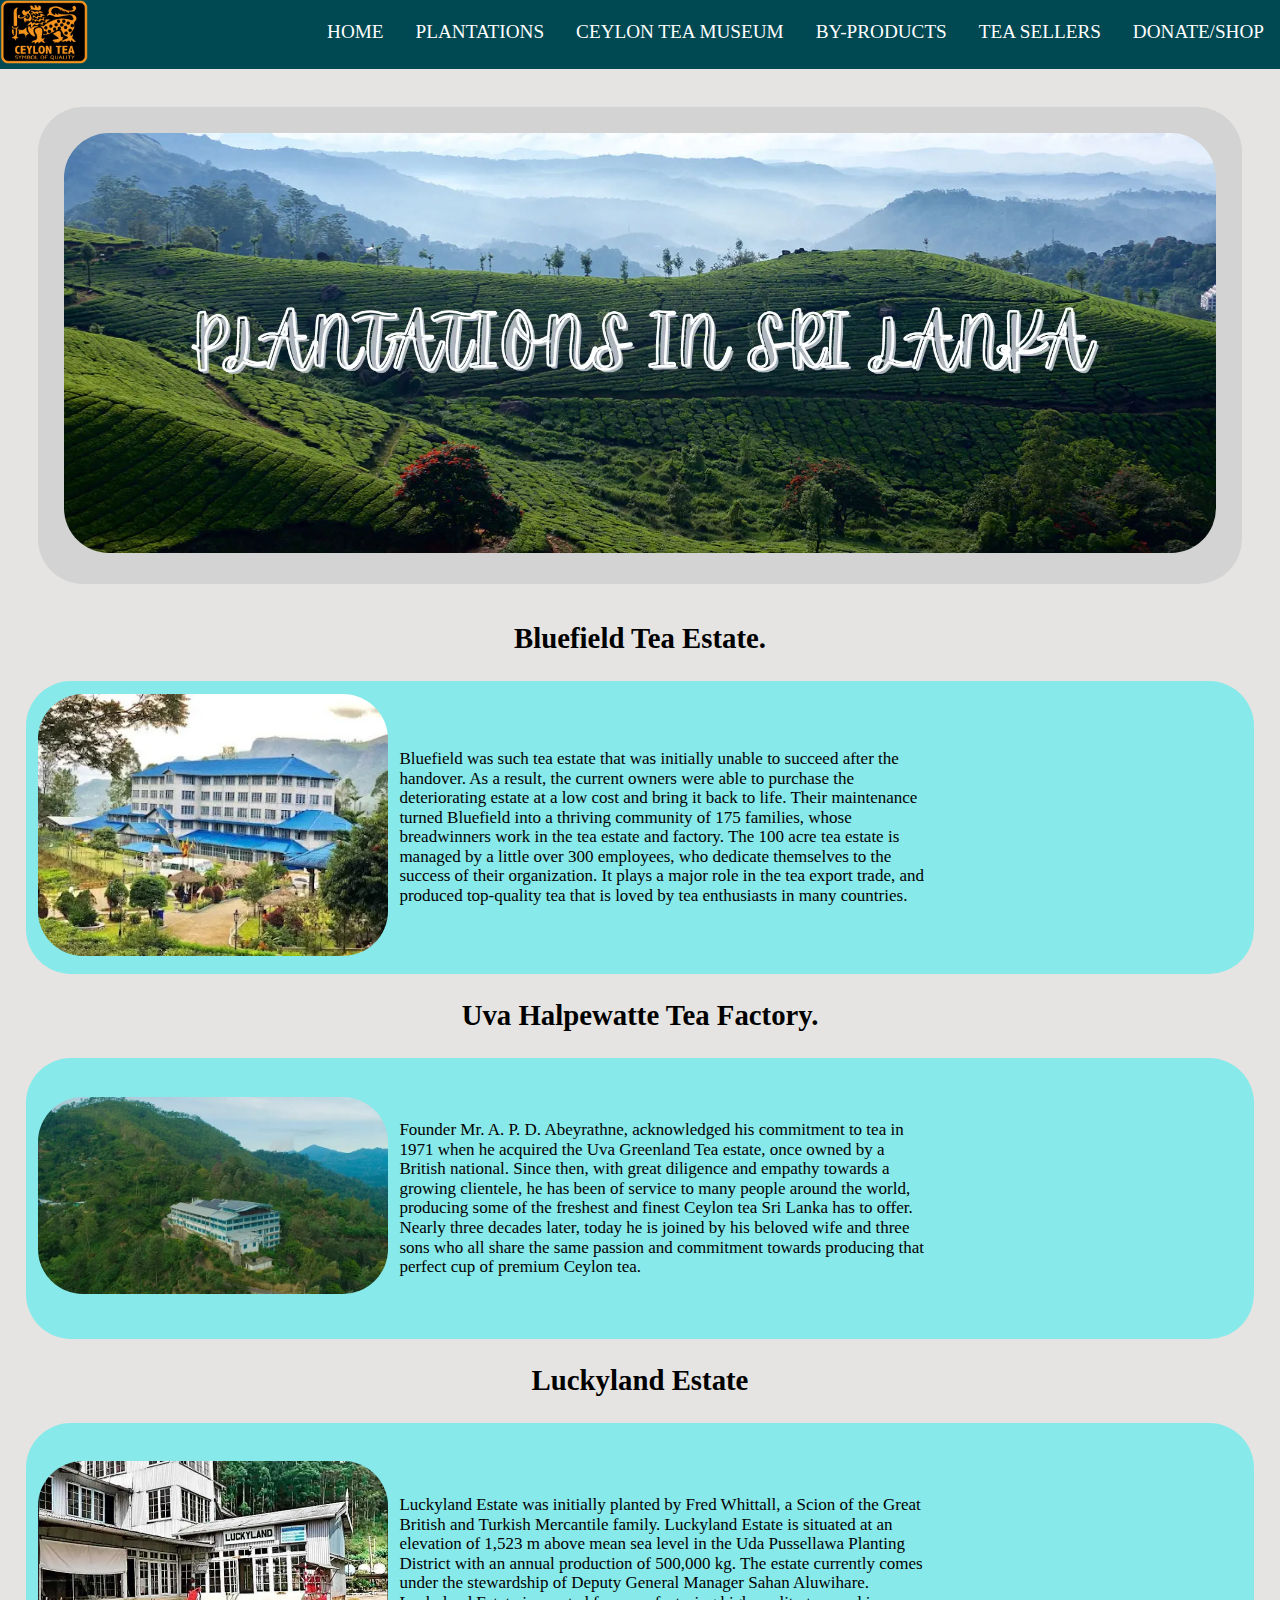
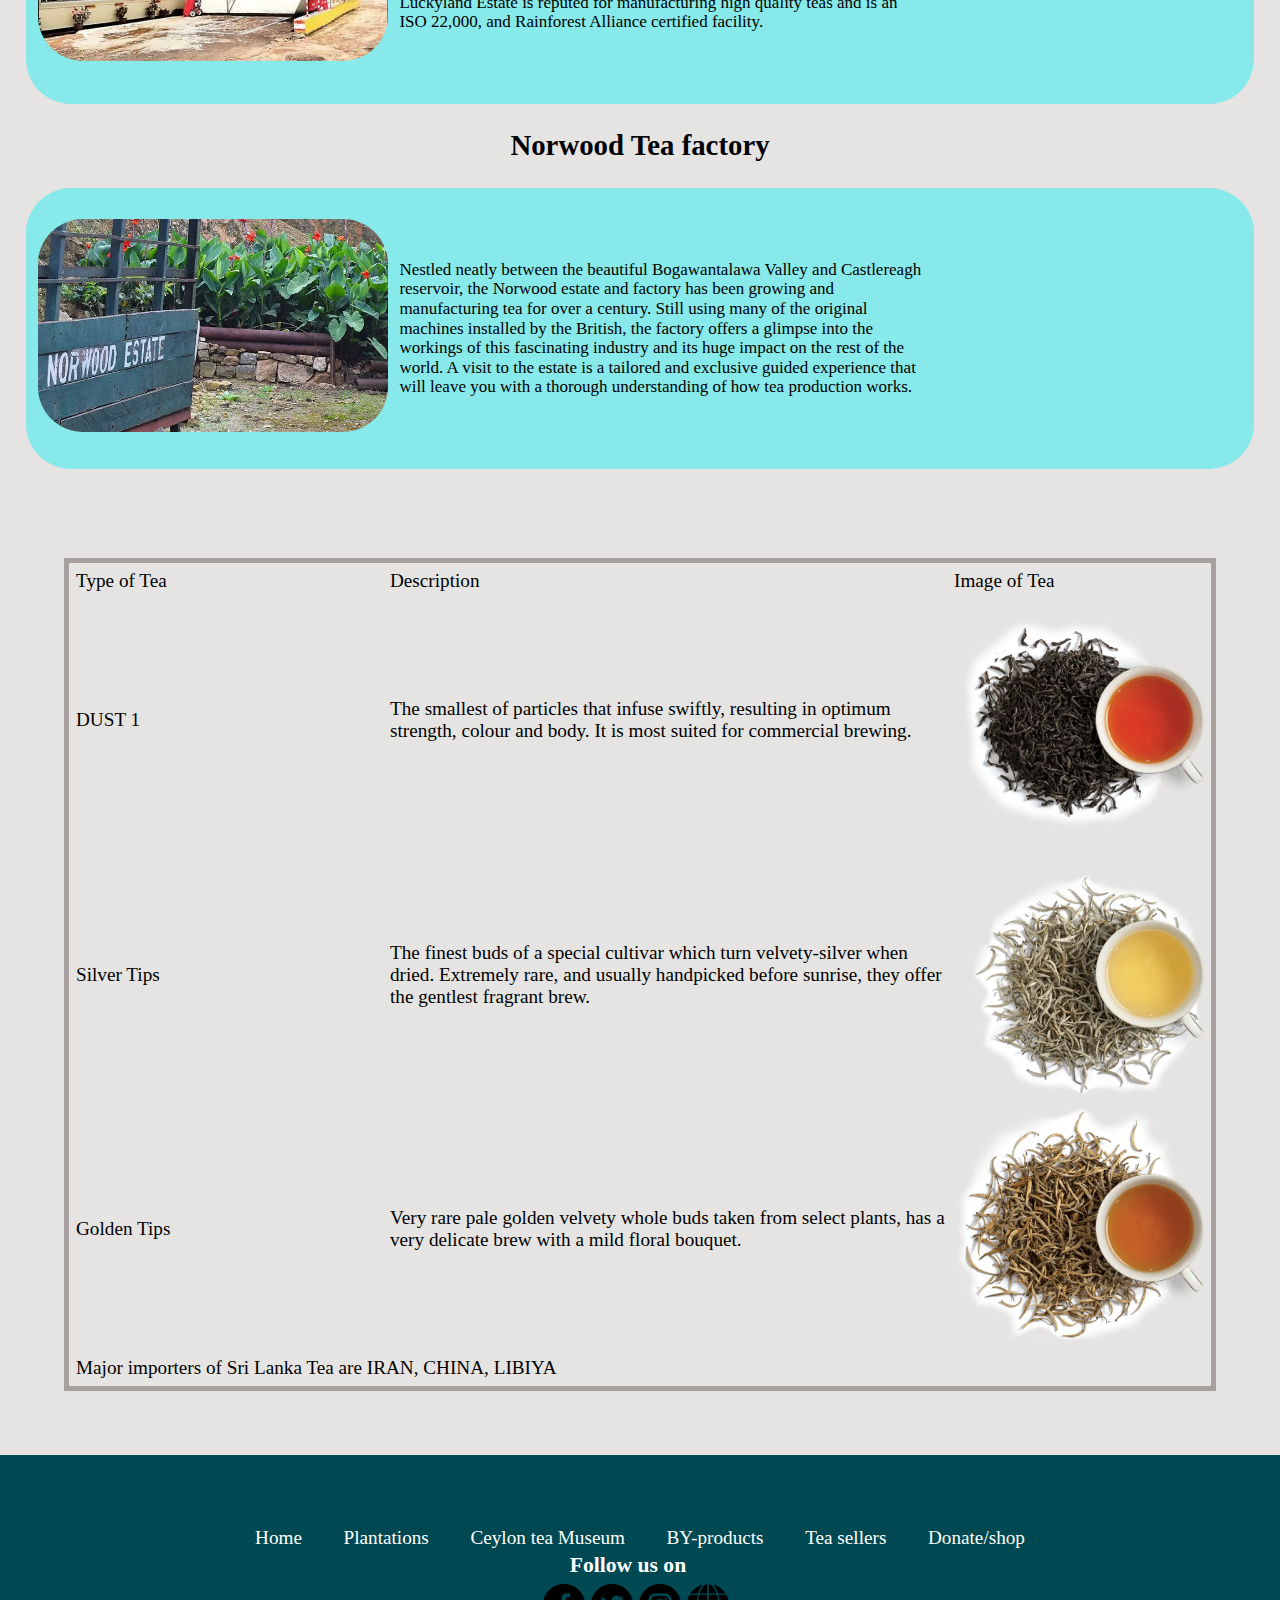
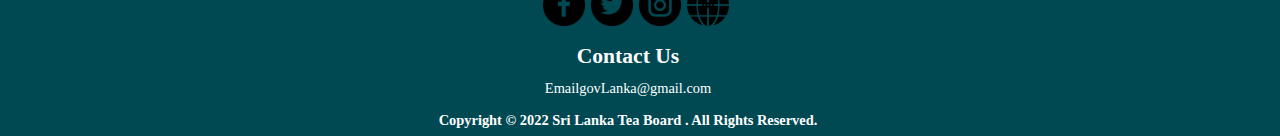
<file: Plantations.html>
<!DOCTYPE html>
<html lang="en">
<head>
    <meta charset="UTF-8">
    <meta http-equiv="X-UA-Compatible" content="IE=edge">
    <meta name="viewport" content="width=device-width, initial-scale=1.0">
    <link rel="stylesheet" href="styles/stylesheet.css">
    <link rel="stylesheet" href="styles/normalize.css">
    <title>Plantations in Sri Lanka</title>
    <link rel="apple-touch-icon" sizes="180x180" href="images/apple-touch-icon.png">
    <link rel="icon" type="image/png" sizes="32x32" href="images/favicon-32x32.png">
    <link rel="icon" type="image/png" sizes="16x16" href="images/favicon-16x16.png">
    <link rel="manifest" href="images/site.webmanifest">
    <link rel="shortcut icon" href="images/favicon.ico">
    <meta name="msapplication-TileColor" content="#da532c">
    <meta name="msapplication-config" content="images/browserconfig.xml">
    <meta name="theme-color" content="#eb932b">
</head>
<body>
    <header>
        <!--navigation bar-->
        <nav class="navbar">
            <div><a href="index.html"><img class="logo-size" src="images-webp/yello-black-lion-logo.webp"></a></div>
            <a href="#" class="toggle-button">
                <span class="bar"></span>
                <span class="bar"></span>
                <span class="bar"></span>
            </a>
        <div class="navlist-items">
            <ul>
                <li><a href="index.html">Home</a></li>
                <li><a href="Plantations.html">Plantations</a></li>
                <li><a href="Museum.html">Ceylon tea Museum</a></li>
                <li><a href="by-products.html">BY-products</a></li>
                <li><a href="Tea Sales.html">Tea sellers</a></li>
                <li><a href="Donations.html">Donate/shop</a></li>
            </ul>
        </div>
        </nav>
    </header>
    <section class="pl-banner">
        <img src="images-webp/PLANTATIONS IN SRI LANKA.webp">
    </section>
    <section id="plantations-sites">
        <h2>Bluefield Tea Estate.</h2>
        <div class="plantations-site">
            <div><img class="pl-img-sz" src="images-webp/blueEstate.webp" alt=""></div>
            <div class="pl-para"><p>Bluefield was such tea estate that was initially unable to succeed after the handover. As a result, the current owners were able to purchase the deteriorating estate at a low cost and bring it back to life. Their maintenance turned Bluefield into a thriving community of 175 families, whose breadwinners work in the tea estate and factory. The 100 acre tea estate is managed by a little over 300 employees, who dedicate themselves to the success of their organization. It plays a major role in the tea export trade, and produced top-quality tea that is loved by tea enthusiasts in many countries.</p></div>
            <div><iframe class="plmap-sz" src="https://www.google.com/maps/embed?pb=!1m18!1m12!1m3!1d1013852.3359658326!2d79.71540686504213!3d6.966707276699881!2m3!1f0!2f0!3f0!3m2!1i1024!2i768!4f13.1!3m3!1m2!1s0x3ae378df2907ea33%3A0x811d5c3dded97ef8!2sBlue%20Field%20Tea%20Factory!5e0!3m2!1sen!2slk!4v1663126153133!5m2!1sen!2slk" width="600" height="450" style="border:0;" allowfullscreen="" loading="lazy" referrerpolicy="no-referrer-when-downgrade"></iframe></div>
        </div>
        <h2>Uva Halpewatte Tea Factory.</h2>
        <div class="plantations-site">
            <div><img class="pl-img-sz" src="images-webp/uva halpewatta.webp" alt=""></div>
            <div class="pl-para"><p>Founder Mr. A. P. D. Abeyrathne, acknowledged his commitment to tea in 1971 when he acquired the Uva Greenland Tea estate, once owned by a British national. Since then, with great diligence and empathy towards a growing clientele, he has been of service to many people around the world, producing some of the freshest and finest Ceylon tea Sri Lanka has to offer. Nearly three decades later, today he is joined by his beloved wife and three sons who all share the same passion and commitment towards producing that perfect cup of premium Ceylon tea. </p></div>
            <div><iframe class="plmap-sz" src="https://www.google.com/maps/embed?pb=!1m18!1m12!1m3!1d3961.0109730822337!2d81.03231811477274!3d6.889288295021816!2m3!1f0!2f0!3f0!3m2!1i1024!2i768!4f13.1!3m3!1m2!1s0x3ae4645776f616ff%3A0xac1c6a5c974edf30!2sUva%20Halpewatte%20Tea%20Factory!5e0!3m2!1sen!2slk!4v1663126448312!5m2!1sen!2slk" width="600" height="450" style="border:0;" allowfullscreen="" loading="lazy" referrerpolicy="no-referrer-when-downgrade"></iframe></div>
        </div>
        <h2>Luckyland Estate</h2>
        <div class="plantations-site">
            <div><img class="pl-img-sz" src="images-webp/Luckyland.webp" alt=""></div>
            <div class="pl-para"><p>Luckyland Estate was initially planted by Fred Whittall, a Scion of the Great British and Turkish Mercantile family.
            Luckyland Estate is situated at an elevation of 1,523 m above mean sea level in the Uda Pussellawa Planting District with an annual production of 500,000 kg. The estate currently comes under the stewardship of Deputy General Manager Sahan Aluwihare. Luckyland Estate is reputed for manufacturing high quality teas and is an ISO 22,000, and Rainforest Alliance certified facility. </p></div>
            <div><iframe class="plmap-sz" src="https://www.google.com/maps/embed?pb=!1m18!1m12!1m3!1d507263.2208998404!2d80.43959256970514!3d6.647674669487641!2m3!1f0!2f0!3f0!3m2!1i1024!2i768!4f13.1!3m3!1m2!1s0x3ae47226355c3a23%3A0xe690f6e011d6d82c!2sLucky%20Land%20Estate!5e0!3m2!1sen!2slk!4v1663126566270!5m2!1sen!2slk" width="600" height="450" style="border:0;" allowfullscreen="" loading="lazy" referrerpolicy="no-referrer-when-downgrade"></iframe></div>
        </div>
        <h2>Norwood Tea factory</h2>
        <div class="plantations-site">
            <div><img class="pl-img-sz" src="images-webp/norwood.webp" alt=""></div>
            <div class="pl-para"><p>Nestled neatly between the beautiful Bogawantalawa Valley and Castlereagh reservoir, the Norwood estate and factory has been growing and manufacturing tea for over a century. Still using many of the original machines installed by the British, the factory offers a glimpse into the workings of this fascinating industry and its huge impact on the rest of the world. A visit to the estate is a tailored and exclusive guided experience that will leave you with a thorough understanding of how tea production works.</p></div>
            <div><iframe class="plmap-sz" src="https://www.google.com/maps/embed?pb=!1m18!1m12!1m3!1d3961.4673015938674!2d80.6020668147724!3d6.834439595060701!2m3!1f0!2f0!3f0!3m2!1i1024!2i768!4f13.1!3m3!1m2!1s0x3ae39a9bf6c4f4a7%3A0x9c7c7400e11d18e8!2sCeylon%20Tea%20Trails%20-%20Norwood%20Bungalow!5e0!3m2!1sen!2slk!4v1663126685482!5m2!1sen!2slk" width="600" height="450" style="border:0;" allowfullscreen="" loading="lazy" referrerpolicy="no-referrer-when-downgrade"></iframe></div>
        </div>
        
    </section>
    <section class="border-sz">
        <table >
            <thead>
                <td>Type of Tea</td>
                <td>Description</td>
                <td>Image of Tea</td>
            </thead>
            <tbody>
                <tr class="tea-row">
                    <td class="tea-name">DUST 1</td>
                    <td class="tea-desc"><span>The smallest of particles that infuse swiftly, resulting in optimum strength, colour and body. It is most suited for commercial brewing.</span></td>
                    <td class="tea-img"><img src="images-webp/black tea.webp" alt=""> </td>
                </tr>
                <tr class="tea-row">
                    <td class="tea-name">Silver Tips</td>
                    <td class="tea-desc"><span>The finest buds of a special cultivar which turn velvety-silver when dried. Extremely rare, and usually handpicked before sunrise, they offer the gentlest fragrant brew.</span></td>
                    <td class="tea-img"><img src="images-webp/silver tips.webp" alt=""> </td>
                </tr>
                <tr class="tea-row">
                    <td class="tea-name">Golden Tips</td>
                    <td class="tea-desc"><span>Very rare pale golden velvety whole buds taken from select plants, has a very delicate brew with a mild floral bouquet.</span></td>
                    <td class="tea-img"><img src="images-webp/golden tips.webp" alt=""> </td>
                </tr>
                <tfoot>
                    <td colspan="3">
                      Major importers of Sri Lanka Tea are IRAN, CHINA, LIBIYA
                    </td>
                  </tfoot>
            </tbody>
        </table>
    </section>
    <footer>
        <div class="footer-bar">
            <!-- <div><img class="emblem-size" src="images-webp/emblemSL.webp"></div> -->
            <div class="footer-links">
                <ul>
                    <li><a href="index.html">Home </a></li>
                    <li><a href="Plantations.html">Plantations</a></li>
                    <li><a href="Museum.html" >Ceylon tea Museum</a></li>
                    <li><a href="by-products.html">BY-products</a></li>
                    <li><a href="Tea Sales.html">Tea sellers</a></li>
                    <li><a href="Donations.html">Donate/shop</a></li>
                </ul>
            </div>
            <div class="footer-socials">
                <h2>Follow us on</h2>
                <ul>
                    <li><a href="#"><img class="icon-size" src="images-webp/facebook dark backg.webp"></a></li>
                    <li><a href="#"><img class="icon-size"  src="images-webp/twitter dark backg.webp"></a></li>
                    <li><a href="#"><img class="icon-size"  src="images-webp/insta dark 2.webp"></a></li>
                    <li><a href="#"><img class="icon-size"  src="images-webp/website darl bg.webp"></a></li>
                </ul>
                <h2>Contact Us</h2>
                <p>EmailgovLanka@gmail.com</p>
                <h4>Copyright © 2022 Sri Lanka Tea Board . All Rights Reserved.</h4>
            </div>
        </div>
        <!-- Lakpura LLC. (n.d.). Blue Field Tea Factory. [online] Available at: https://lk.lakpura.com/pages/blue-field-tea-factory.

        www.google.com. (n.d.). bluefieldtea - Google Search. [online] Available at: https://g.page/bluefieldtea?share [Accessed 15 Sep. 2022].
        
        www.ft.lk. (n.d.). Eastern Brokers sets all-time record price for Luckyland Estate | Daily FT. [online] Available at: https://www.ft.lk/business/Eastern-Brokers-sets-all-time-record-price-for-Luckyland-Estate/34-738509 [Accessed 15 Sep. 2022].

        Luckyland Estate · XWM8+JP7, Nuwara Eliya-Uda Pussellawa Rd, Nuwara Eliya, Sri Lanka. (n.d.). Luckyland Estate · XWM8+JP7, Nuwara Eliya-Uda Pussellawa Rd, Nuwara Eliya, Sri Lanka. [online] Available at: https://goo.gl/maps/9BmiVA7hkztMw3z39 [Accessed 15 Sep. 2022].

        www.srilankainstyle.com. (n.d.). Visit the Norwood Tea Factory | Experiences in Hatton | SLInStyle. [online] Available at: https://www.srilankainstyle.com/experience/a-visit-to-the-norwood-tea-factory [Accessed 15 Sep. 2022].

        Google Maps. (n.d.). Google Maps. [online] Available at: https://www.google.com/maps/place/Ceylon+Tea+Trails+-+Norwood+Bungalow/@6.8343131 [Accessed 15 Sep. 2022].
        -->
    </footer>
</body>
</html>
</file>
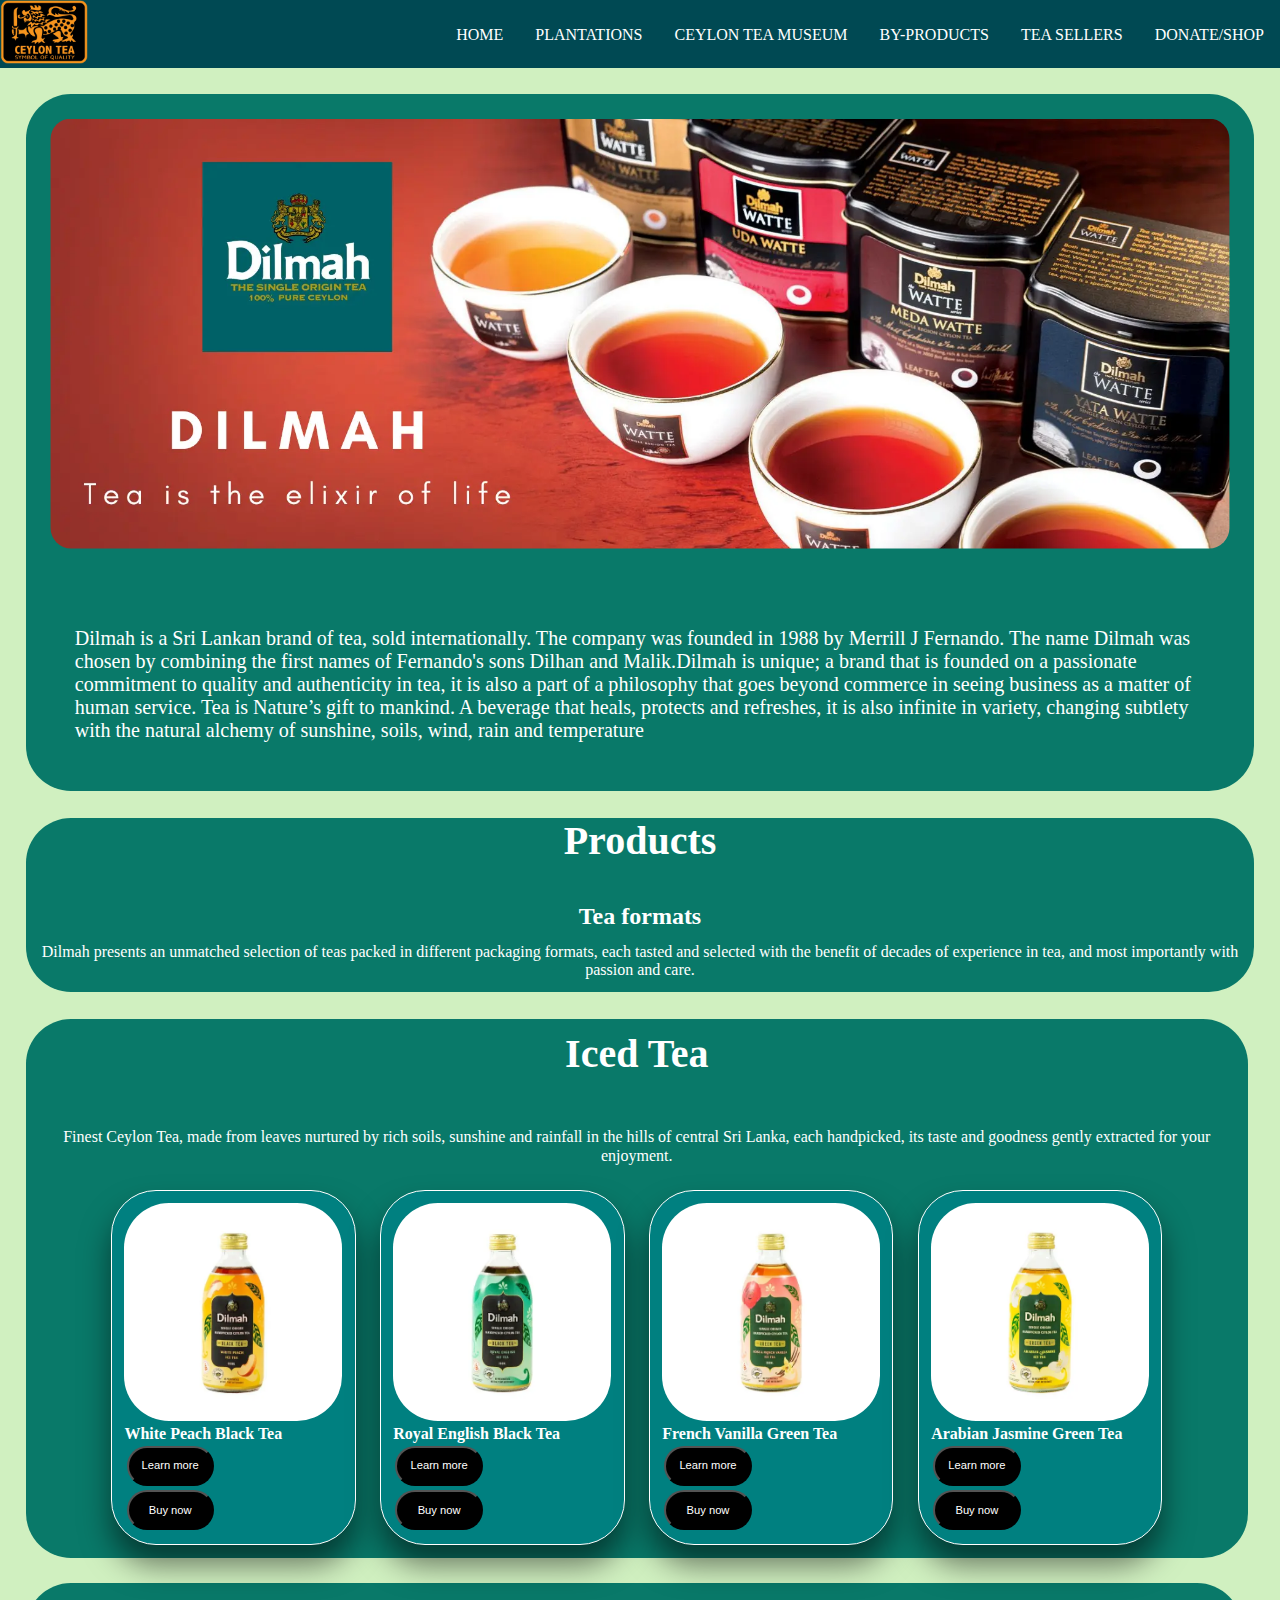
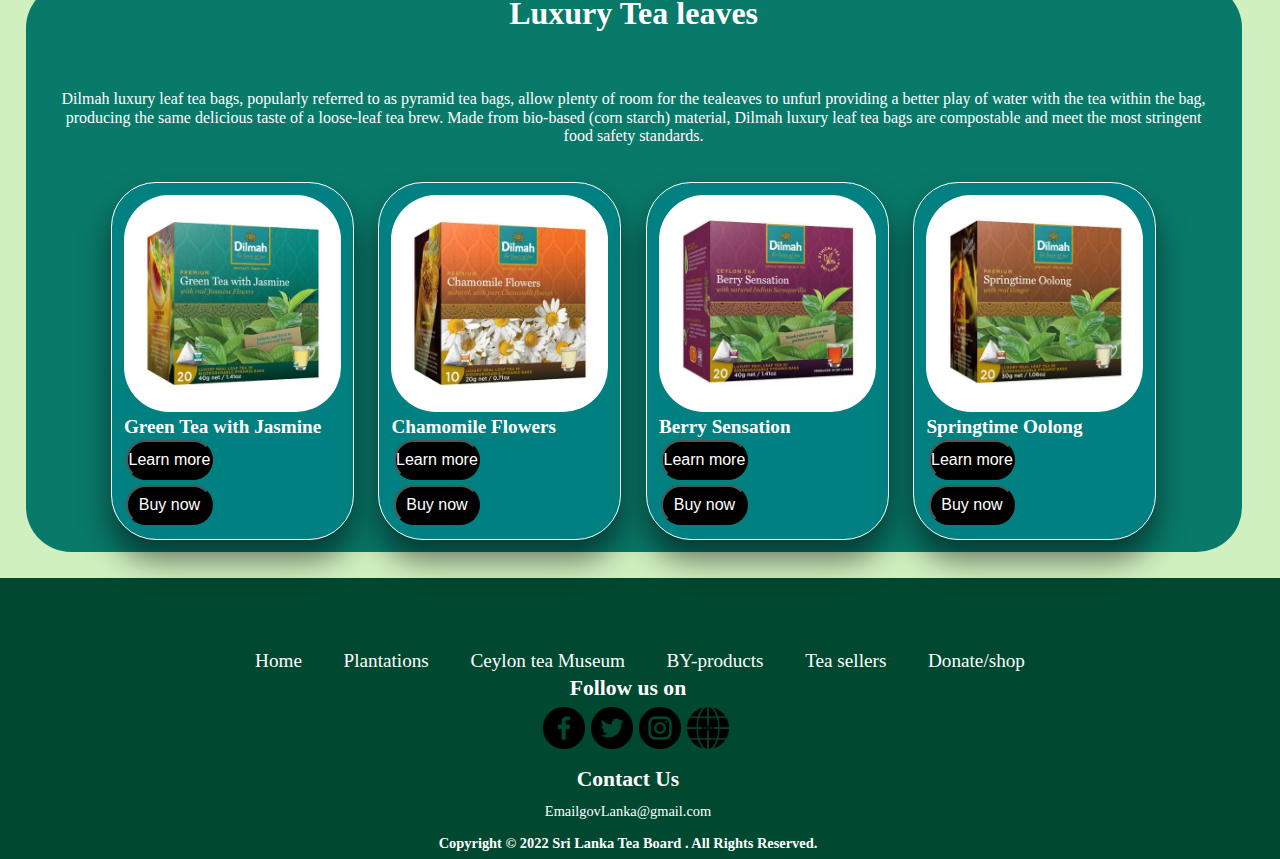
<file: seller01.html>
<!DOCTYPE html>
<html lang="en">
<head>
    <meta charset="UTF-8">
    <meta http-equiv="X-UA-Compatible" content="IE=edge">
    <meta name="viewport" content="width=device-width, initial-scale=1.0">
    <link rel="stylesheet" href="styles/stylesheet01.css">
    <link rel="stylesheet" href="styles/normalize.css">
    <title>Dilmah</title>
    <link rel="apple-touch-icon" sizes="180x180" href="images/apple-touch-icon.png">
    <link rel="icon" type="image/png" sizes="32x32" href="images/favicon-32x32.png">
    <link rel="icon" type="image/png" sizes="16x16" href="images/favicon-16x16.png">
    <link rel="manifest" href="images/site.webmanifest">
    <link rel="shortcut icon" href="images/favicon.ico">
    <meta name="msapplication-TileColor" content="#da532c">
    <meta name="msapplication-config" content="images/browserconfig.xml">
    <meta name="theme-color" content="#eb932b">
</head>
<body id="color-bg">
    <header>
        <!--navigation bar-->
        <nav class="navbar">
            <div><a href="index.html"><img class="logo-size" src="images-webp/yello-black-lion-logo.webp"></a></div>
            <a href="#" class="toggle-button">
                <span class="bar"></span>
                <span class="bar"></span>
                <span class="bar"></span>
            </a>
        <div class="navlist-items">
            <ul>
                <li><a href="index.html">Home</a></li>
                <li><a href="Plantations.html">Plantations</a></li>
                <li><a href="Museum.html">Ceylon tea Museum</a></li>
                <li><a href="by-products.html">BY-products</a></li>
                <li><a href="Tea Sales.html">Tea sellers</a></li>
                <li><a href="Donations.html">Donate/shop</a></li>
            </ul>
        </div>
        </nav>
    </header>
    <section  class="se01-banner">
        <img src="images-webp/dilmah-banner03.webp">
        <p>Dilmah is a Sri Lankan brand of tea, sold internationally. The company was founded in 1988 by Merrill J Fernando. The name Dilmah was chosen by combining the first names of Fernando's sons Dilhan and Malik.Dilmah is unique; a brand that is founded on a passionate commitment to quality and authenticity in tea, it is also a part of a philosophy that goes beyond commerce in seeing business as a matter of human service. Tea is Nature’s gift to mankind. A beverage that heals, protects and refreshes, it is also infinite in variety, changing subtlety with the natural alchemy of sunshine, soils, wind, rain and temperature</p>
    </section>
    <section class="se01-section02">
        <h1>Products</h1>
        <h2>Tea formats</h2>
        <p>Dilmah presents an unmatched selection of teas packed in different packaging formats, each tasted and selected with the benefit of decades of experience in tea, and most importantly with passion and care.</p>
    </section>
    <section class="se01-section01">
        <h1>Iced Tea</h1>
            <p>Finest Ceylon Tea, made from leaves nurtured by rich soils, sunshine and rainfall in the hills of central Sri Lanka, each handpicked, its taste and goodness gently extracted for your enjoyment.</p>
            <div class="se01-flex-container">
                <div class="se-item01">
                    <img class="se-imgsz" src="images-webp/iced-tea-01.webp">
                    <h2>White Peach Black Tea</h2>
                    <a href="https://www.dilmahtea.com/our-products/our-teas/tea-ranges/product-details/White-Peach-Black-Tea"><button>Learn more</button></a><br>
                    <a href="https://www.dilmahtea.com/our-products/our-teas/tea-ranges/product-details/White-Peach-Black-Tea" target="_blank"><button>Buy now</button></a>
                </div>

                <div class="se-item01">
                    <img class="se-imgsz" src="images-webp/iced-tea-02.webp">
                    <h2>Royal English Black Tea</h2>
                    <a href="https://www.dilmahtea.com/our-products/our-teas/tea-ranges/product-details/Royal-English-Black-Tea"><button>Learn more</button></a><br>
                    <a href="https://www.dilmahtea.com/our-products/our-teas/tea-ranges/product-details/Royal-English-Black-Tea"target="_blank"><button>Buy now</button></a>
                </div>
                <div class="se-item01">
                    <img class="se-imgsz"  src="images-webp/iced-tea-03.webp">
                    <h2>French Vanilla Green Tea</h2>
                    <a href="https://www.dilmahtea.com/our-products/our-teas/tea-ranges/product-details/Rose-and-French-Vanilla-Green-Tea"><button>Learn more</button></a><br>
                    <a href="https://www.dilmahtea.com/our-products/our-teas/tea-ranges/product-details/Rose-and-French-Vanilla-Green-Tea"target="_blank"><button>Buy now</button></a>
                </div>
                <div class="se-item01">
                    <img class="se-imgsz"  src="images-webp/iced-tea-04.webp">
                    <h2>Arabian Jasmine Green Tea</h2>
                    <a href="https://www.dilmahtea.com/our-products/our-teas/tea-ranges/product-details/Arabian-Jasmine-Green-Tea"><button>Learn more</button></a><br>
                    <a href="https://www.dilmahtea.com/our-products/our-teas/tea-ranges/product-details/Arabian-Jasmine-Green-Tea"target="_blank"><button>Buy now</button></a>
                </div> 
            </div>
    </section>
    <section class="se01-section03">
        <h1>Luxury Tea leaves</h1>
        <p>Dilmah luxury leaf tea bags, popularly referred to as pyramid tea bags, allow plenty of room for the tealeaves to unfurl providing a better play of water with the tea within the bag, producing the same delicious taste of a loose-leaf tea brew. Made from bio-based (corn starch) material, Dilmah luxury leaf tea bags are compostable and meet the most stringent food safety standards.</p>
            <div class="se01-flex-container2">
                <div class="se-item02">
                    <img class="se-imgsz1" src="images-webp/lux-tea-01.webp">
                    <h2>Green Tea with Jasmine</h2>
                    <a href="https://www.dilmahtea.com/our-products/our-teas/tea-ranges/product-details/Green-Tea-with-Jasmine"><button>Learn more</button></a><br>
                    <a href="https://shop.dilmahtea.com/collections/dilmah-inspiration-selection/products/inspiration-fragrant-jasmine-green-tea-20-teabags"target="_blank"><button>Buy now</button></a>
                </div>

                <div class="se-item02">
                    <img  class="se-imgsz1"  src="images-webp/lux-tea-02.webp">
                    <h2>Chamomile Flowers</h2>
                    <a href="https://www.dilmahtea.com/our-products/our-teas/tea-ranges/product-details/Chamomile-Flowers"><button>Learn more</button></a><br>
                    <a href="https://shop.dilmahtea.com/collections/dilmah-inspiration-selection/products/inspiration-chamomile-10-leaf-teabags"target="_blank"><button>Buy now</button></a>
                </div>
                <div class="se-item02">
                    <img  class="se-imgsz1"  src="images-webp/lux-tea-03.webp">
                    <h2>Berry Sensation</h2>
                    <a href="https://www.dilmahtea.com/our-products/our-teas/tea-ranges/product-details/Berry-Sensation-Tea-with-natural-Indian-Sarsaparilla"><button>Learn more</button></a><br>
                    <a href="https://shop.dilmahtea.com/collections/dilmah-inspiration-selection/products/inspiration-berry-sensation-20-leaf-teabags"target="_blank"><button>Buy now</button></a>
                </div>
                <div class="se-item02">
                    <img  class="se-imgsz1" src="images-webp/lux-tea-04.webp">
                    <h2>Springtime Oolong</h2>
                    <a href="https://www.dilmahtea.com/our-products/our-teas/tea-ranges/product-details/Springtime-Oolong-with-real-Ginger"><button>Learn more</button></a><br>
                    <a href="https://www.dilmahtea.com/our-products/our-teas/tea-ranges/product-details/Springtime-Oolong-with-real-Ginger"target="_blank"><button>Buy now</button></a>
                </div>
            </div>
    </section>
    <footer>
        <div class="footer-bar">
            <!-- <div><img class="emblem-size" src="images-webp/emblemSL.webp"></div> -->
            <div class="footer-links">
                <ul>
                    <li><a href="index.html">Home </a></li>
                    <li><a href="Plantations.html">Plantations</a></li>
                    <li><a href="Museum.html">Ceylon tea Museum</a></li>
                    <li><a href="by-products.html">BY-products</a></li>
                    <li><a href="Tea Sales.html">Tea sellers</a></li>
                    <li><a href="Donations.html">Donate/shop</a></li>
                </ul>
            </div>
            <div class="footer-socials">
                <h2>Follow us on</h2>
                <ul>
                    <li><a href="#"><img class="icon-size" src="images-webp/facebook dark backg.webp"></a></li>
                    <li><a href="#"><img class="icon-size"  src="images-webp/twitter dark backg.webp"></a></li>
                    <li><a href="#"><img class="icon-size"  src="images-webp/insta dark 2.webp"></a></li>
                    <li><a href="#"><img class="icon-size"  src="images-webp/website darl bg.webp"></a></li>
                </ul>
                <h2>Contact Us</h2>
                <p>EmailgovLanka@gmail.com</p>
                <h4>Copyright © 2022 Sri Lanka Tea Board . All Rights Reserved.</h4>
            </div>
        </div>
        <!-- 
        Pure Ceylon Tea | Best Ceylon Tea Brand | Dilmah Tea Official Website. (n.d.). Ceylon Dilmah Iced Tea | The Perfect Iced Tea By Dilmah. [online] Available at: https://www.dilmahtea.com/our-products/our-teas/tea-ranges/product-details/White-Peach-Black-Tea [Accessed 15 Sep. 2022].

        Pure Ceylon Tea | Best Ceylon Tea Brand | Dilmah Tea Official Website. (n.d.). Pure Ceylon Tea | Best Ceylon Tea Brand | Dilmah Tea Official Website. [online] Available at: https://www.dilmahtea.com/our-products/our-teas/tea-formats[Accessed 15 Sep. 2022].


         -->
    </footer>
</body>
</html>
</file>
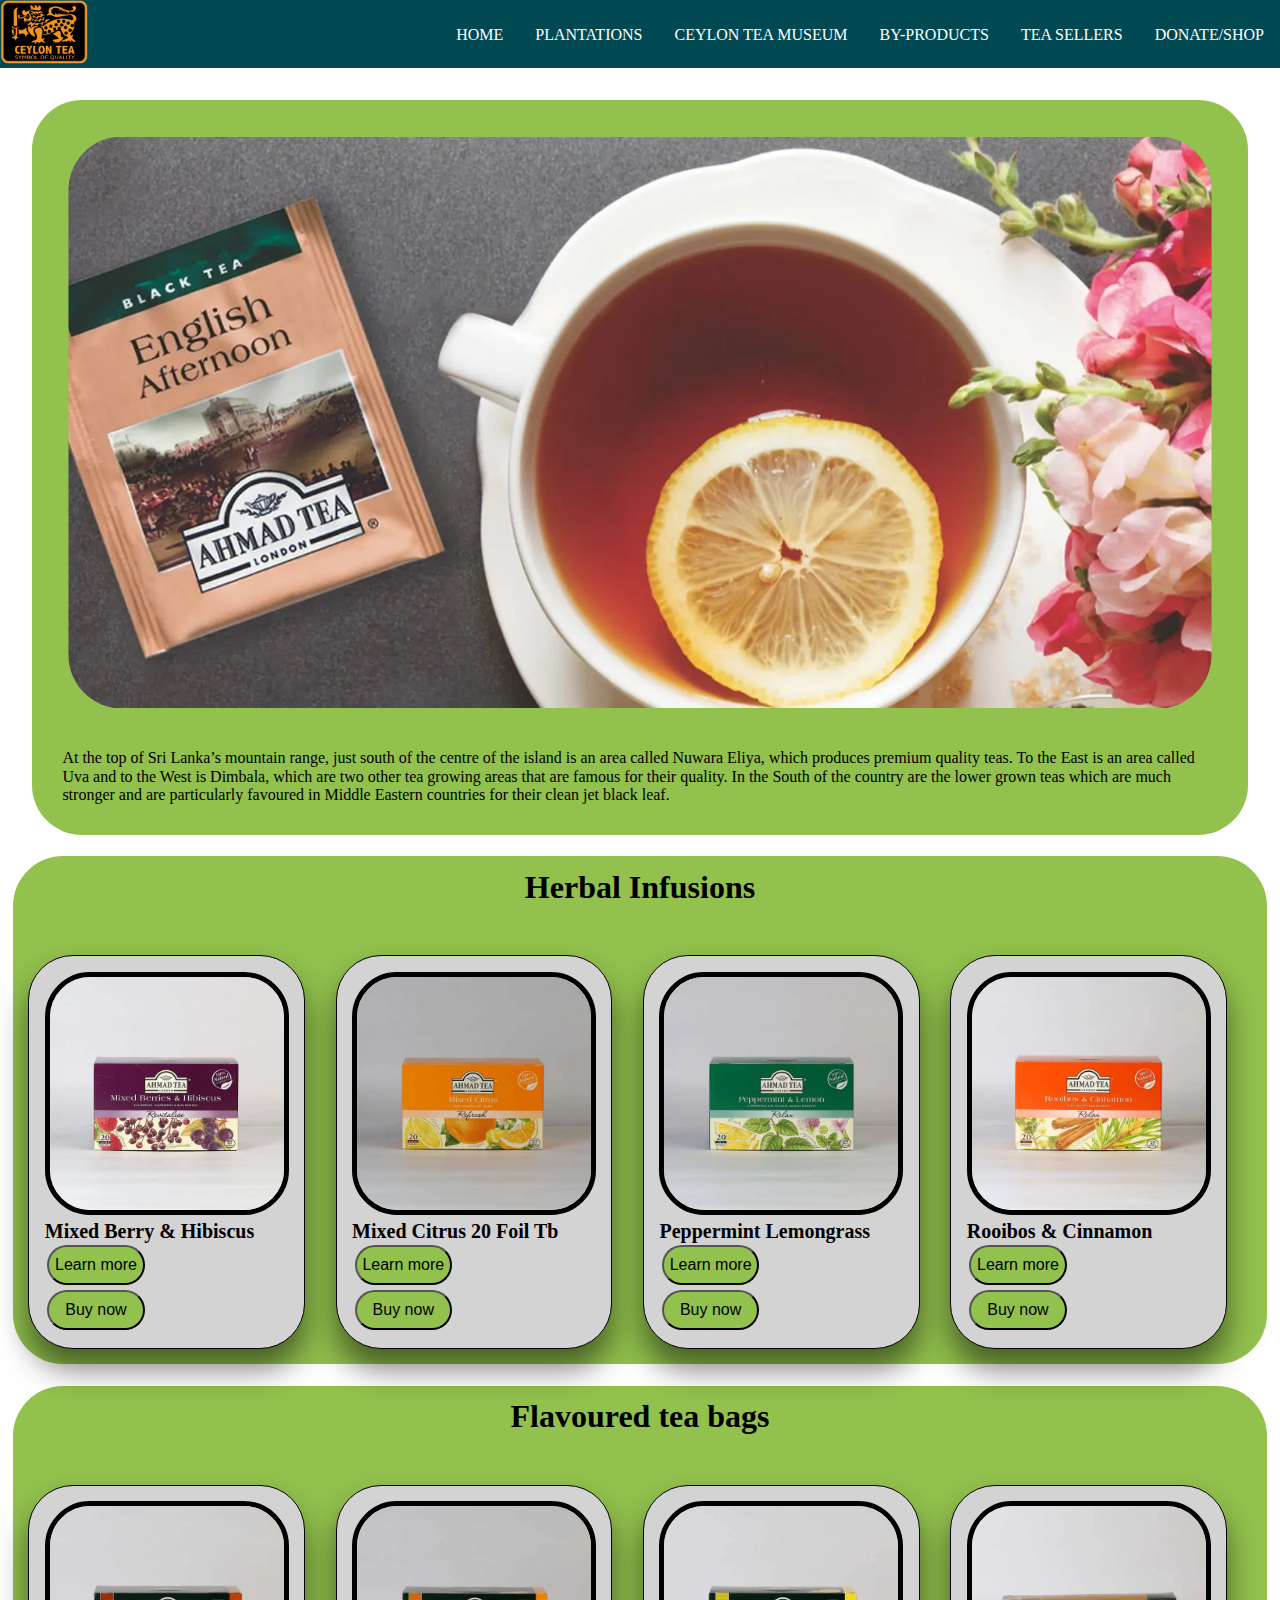
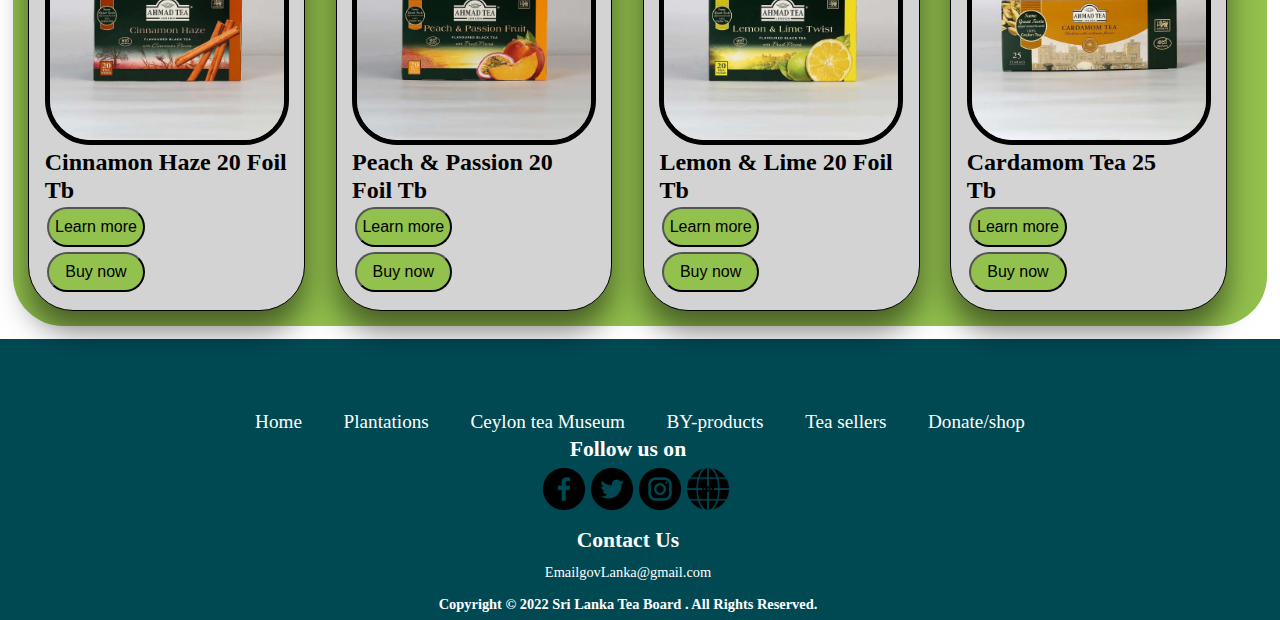
<file: seller02.html>
<!DOCTYPE html>
<html lang="en">
<head>
    <meta charset="UTF-8">
    <meta http-equiv="X-UA-Compatible" content="IE=edge">
    <meta name="viewport" content="width=device-width, initial-scale=1.0">
    <link rel="stylesheet" href="styles/stylesheet02.css">
    <link rel="stylesheet" href="styles/normalize.css">
    <title>AHMAD TEA</title>
    <link rel="apple-touch-icon" sizes="180x180" href="images/apple-touch-icon.png">
    <link rel="icon" type="image/png" sizes="32x32" href="images/favicon-32x32.png">
    <link rel="icon" type="image/png" sizes="16x16" href="images/favicon-16x16.png">
    <link rel="manifest" href="images/site.webmanifest">
    <link rel="shortcut icon" href="images/favicon.ico">
    <meta name="msapplication-TileColor" content="#da532c">
    <meta name="msapplication-config" content="images/browserconfig.xml">
    <meta name="theme-color" content="#eb932b">
</head>
<body>
    <header>
        <!--navigation bar-->
        <nav class="navbar">
            <div><a href="index.html"><img class="logo-size" src="images-webp/yello-black-lion-logo.webp"></a></div>
            <a href="#" class="toggle-button">
                <span class="bar"></span>
                <span class="bar"></span>
                <span class="bar"></span>
            </a>
        <div class="navlist-items">
            <ul>
                <li><a href="index.html">Home</a></li>
                <li><a href="Plantations.html">Plantations</a></li>
                <li><a href="Museum.html">Ceylon tea Museum</a></li>
                <li><a href="by-products.html">BY-products</a></li>
                <li><a href="Tea Sales.html">Tea sellers</a></li>
                <li><a href="Donations.html">Donate/shop</a></li>
            </ul>
        </div>
        </nav>
    </header>
    <section class="se2-banner">
        
        <img src="images-webp/ahamed-banner023.webp">
        <p>At the top of Sri Lanka’s mountain range, just south of the centre of the island is an area called Nuwara Eliya, which produces premium quality teas. To the East is an area called Uva and to the West is Dimbala, which are two other tea growing areas that are famous for their quality.
        In the South of the country are the lower grown teas which are much stronger and are particularly favoured in Middle Eastern countries for their clean jet black leaf.
        </p>
        
    </section>
    <section class="section01">
        <h1>Herbal Infusions</h1>
        <div class="flex-container">
            <div class="items">
                <img class="images-sz" src="images-webp/herbal-tea01.webp">
                <h2>Mixed Berry & Hibiscus </h2>
                <a href="https://www.ahmadtea.lk/product/mixed-berry-hibiscus-20-foil-tb/"><button class="seller_btns">Learn more</button></a><br>
                <a href="https://www.ahmadtea.lk/product/mixed-berry-hibiscus-20-foil-tb/" target="_blank"><button class="seller_btns">Buy now</button></a>
            </div>
            <div class="items">
                <img class="images-sz"  src="images-webp/herbal-tea02.webp">
                <h2>Mixed Citrus 20 Foil Tb</h2>
                <a href="https://www.ahmadtea.lk/product/mixed-citrus-20-foil-tb/"><button class="seller_btns">Learn more</button></a><br>
                <a href="https://www.ahmadtea.lk/product/mixed-citrus-20-foil-tb/" target="_blank"><button class="seller_btns">Buy now</button></a>
            </div>
            <div class="items">
                <img class="images-sz"  src="images-webp/herbal-tea03.webp">
                <h2>Peppermint Lemongrass </h2>
                <a href="https://www.ahmadtea.lk/product/peppermint-lemongrass-20-foil-tb/"><button class="seller_btns">Learn more</button></a><br>
                <a href="https://www.ahmadtea.lk/product/peppermint-lemongrass-20-foil-tb/" target="_blank"><button class="seller_btns">Buy now</button></a>
            </div>
            <div class="items">
                <img class="images-sz"  src="images-webp/herbal-tea04.webp">
                <h2>Rooibos & Cinnamon</h2>
                <a href="https://www.ahmadtea.lk/product/rooibos-cinnamon-20-foil-tb/"><button class="seller_btns">Learn more</button></a><br>
                <a href="https://www.ahmadtea.lk/product/rooibos-cinnamon-20-foil-tb/" target="_blank"><button class="seller_btns">Buy now</button></a>
            </div>
        </div>
    </section>
    <section class="section01">
        <h1>Flavoured tea bags</h1>
        <div class="flex-container">
            <div class="items1">
                <img class="images-sz" src="images-webp/ft-01.webp">
                <h2>Cinnamon Haze 20 Foil Tb</h2>
                <a href="https://www.ahmadtea.lk/product/cinnamon-haze-20-foil-tb/"><button class="seller_btns">Learn more</button></a><br>
                <a href="https://www.ahmadtea.lk/product/cinnamon-haze-20-foil-tb/" target="_blank"><button class="seller_btns">Buy now</button></a>
            </div>
            <div class="items1">
                <img class="images-sz" src="images-webp/ft-02.webp">
                <h2>Peach & Passion 20 Foil Tb</h2>
                <a href="https://www.ahmadtea.lk/product/peach-passion-20-foil-tb/"><button class="seller_btns">Learn more</button></a><br>
                <a href="https://www.ahmadtea.lk/product/peach-passion-20-foil-tb/" target="_blank"><button class="seller_btns">Buy now</button></a>
            </div>
            <div class="items1">
                <img class="images-sz" src="images-webp/ft-03.webp">
                <h2>Lemon & Lime 20 Foil Tb</h2>
                <a href="https://www.ahmadtea.lk/product/lemon-lime-20-foil-tb/"><button class="seller_btns">Learn more</button></a><br>
                <a href="https://www.ahmadtea.lk/product/lemon-lime-20-foil-tb/" target="_blank"><button class="seller_btns">Buy now</button></a>
            </div>
            <div class="items1">
                <img class="images-sz" src="images-webp/ft-04.webp">
                <h2>Cardamom Tea 25 <br> Tb</h2>
                <a href="https://www.ahmadtea.lk/product/cardamom-tea-25tb/"><button class="seller_btns">Learn more</button></a><br>
                <a href="https://www.ahmadtea.lk/product/cardamom-tea-25tb/" target="_blank"><button class="seller_btns">Buy now</button></a>
            </div>
        </div>
    </section>





    <footer>
        <div class="footer-bar">
            <!-- <div><img class="emblem-size" src="images-webp/emblemSL.webp"></div> -->
            <div class="footer-links">
                <ul>
                    <li><a href="index.html">Home </a></li>
                    <li><a href="Plantations.html">Plantations</a></li>
                    <li><a href="Museum.html">Ceylon tea Museum</a></li>
                    <li><a href="by-products.html">BY-products</a></li>
                    <li><a href="Tea Sales.html">Tea sellers</a></li>
                    <li><a href="Donations.html">Donate/shop</a></li>
                </ul>
            </div>
            <div class="footer-socials">
                <h2>Follow us on</h2>
                <ul>
                    <li><a href="#"><img class="icon-size" src="images-webp/facebook dark backg.webp"></a></li>
                    <li><a href="#"><img class="icon-size"  src="images-webp/twitter dark backg.webp"></a></li>
                    <li><a href="#"><img class="icon-size"  src="images-webp/insta dark 2.webp"></a></li>
                    <li><a href="#"><img class="icon-size"  src="images-webp/website darl bg.webp"></a></li>
                </ul>
                    <h2>Contact Us</h2>
                    <p>EmailgovLanka@gmail.com</p>
                    <h4>Copyright © 2022 Sri Lanka Tea Board . All Rights Reserved.</h4>
            </div>
            <!-- 
            Ahmad Tea. (n.d.). Best Tea in Sri Lanka | Buy Sri Lankan Tea Online. [online] Available at: https://www.ahmadtea.lk/shop/ [Accessed 15 Sep. 2022]. 
             -->
    </footer>
</body>
</file>
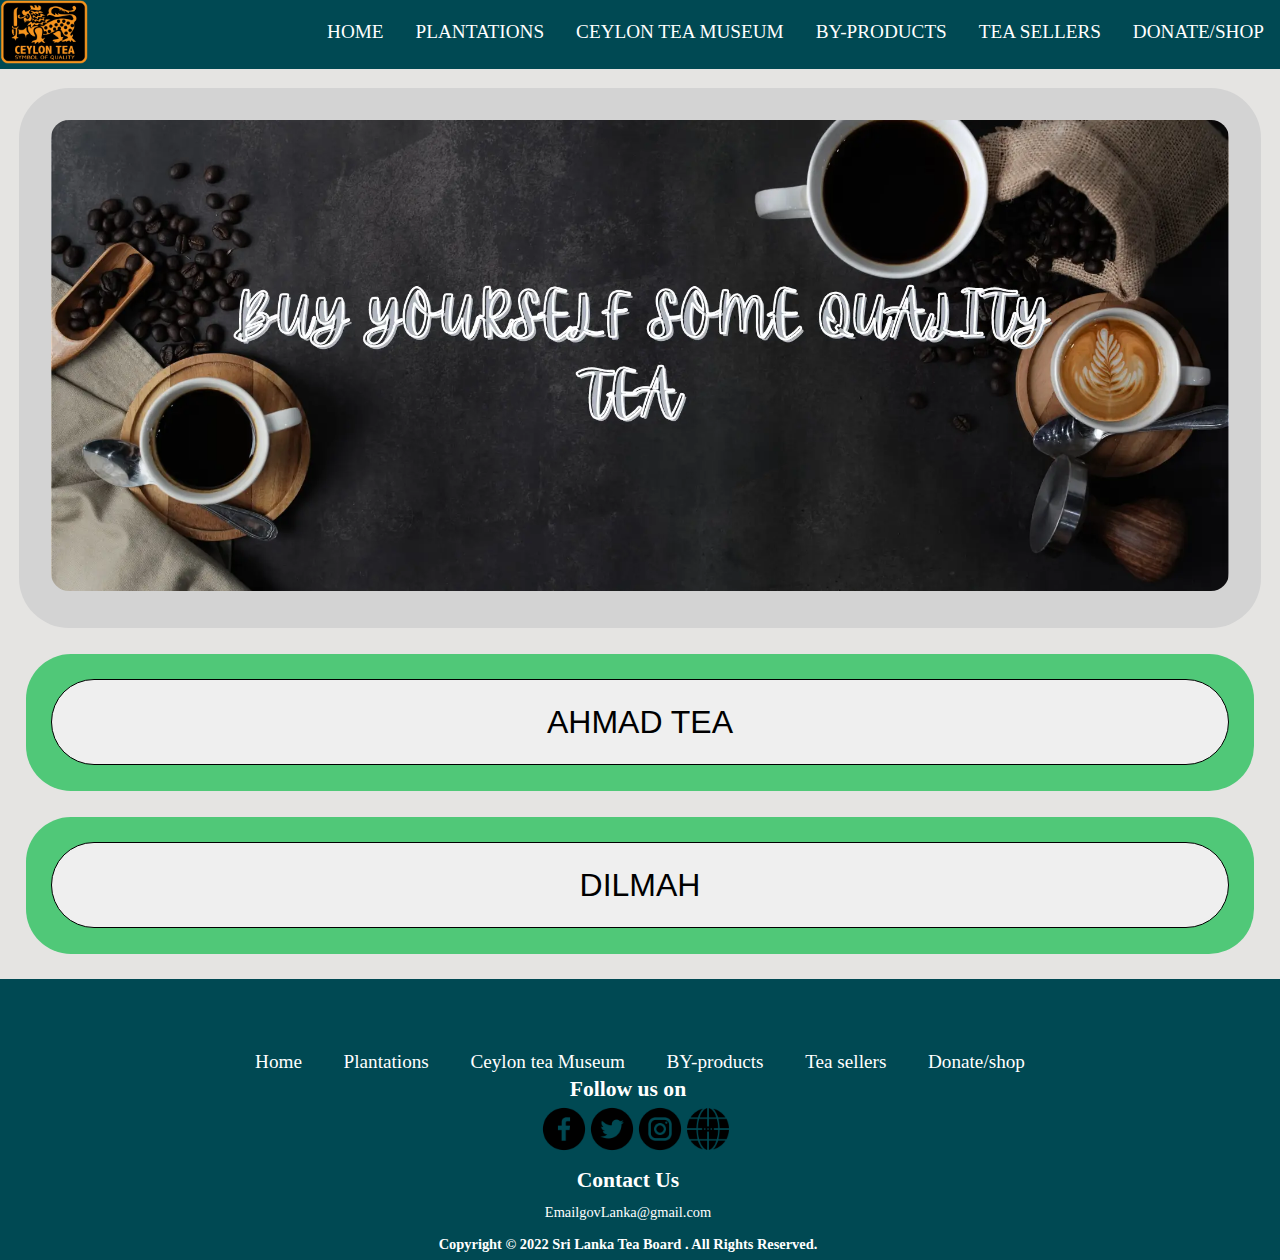
<file: Tea Sales.html>
<!DOCTYPE html>
<html lang="en">
<head>
    <meta charset="UTF-8">
    <meta http-equiv="X-UA-Compatible" content="IE=edge">
    <meta name="viewport" content="width=device-width, initial-scale=1.0">
    <link rel="stylesheet" href="styles/stylesheet.css">
    <link rel="stylesheet" href="styles/normalize.css">
    <title>Tea Sellers</title>
    <link rel="apple-touch-icon" sizes="180x180" href="images/apple-touch-icon.png">
    <link rel="icon" type="image/png" sizes="32x32" href="images/favicon-32x32.png">
    <link rel="icon" type="image/png" sizes="16x16" href="images/favicon-16x16.png">
    <link rel="manifest" href="images/site.webmanifest">
    <link rel="shortcut icon" href="images/favicon.ico">
    <meta name="msapplication-TileColor" content="#da532c">
    <meta name="msapplication-config" content="images/browserconfig.xml">
    <meta name="theme-color" content="#eb932b">
</head>
<body>
    <header>
        <!--navigation bar-->
        <nav class="navbar">
            <div><a href="index.html"><img class="logo-size" src="images-webp/yello-black-lion-logo.webp"></a></div>
            <a href="#" class="toggle-button">
                <span class="bar"></span>
                <span class="bar"></span>
                <span class="bar"></span>
            </a>
        <div class="navlist-items">
            <ul>
                <li><a href="index.html">Home</a></li>
                <li><a href="Plantations.html">Plantations</a></li>
                <li><a href="Museum.html">Ceylon tea Museum</a></li>
                <li><a href="by-products.html">BY-products</a></li>
                <li><a href="Tea Sales.html">Tea sellers</a></li>
                <li><a href="Donations.html">Donate/shop</a></li>
            </ul>
        </div>
        </nav>
    </header>
    <section class="seller-banner">
        <img src="images-webp/BUY YOURSELF SOME QUALITY TEA.webp">
        <!-- <h1>Buy yourself some quality tea</h1> -->
    </section>

    <section class="seller-section01">
        <!-- <div class="seller01">
            <a href="seller01.html"><img src="images-webp/dilmahlogo.webp"></a>
            <p>Dilmah is a Sri Lankan brand of tea, sold internationally. The company was founded in 1988 by Merrill J Fernando. The name Dilmah was chosen by combining the first names of Fernando's sons Dilhan and Malik.Dilmah is unique; a brand that is founded on a passionate commitment to quality and authenticity in tea, it is also a part of a philosophy that goes beyond commerce in seeing business as a matter of human service. Tea is Nature’s gift to mankind. A beverage that heals, protects and refreshes, it is also infinite in variety, changing subtlety with the natural alchemy of sunshine, soils, wind, rain and temperature.</p>
        </div>
        
        <div class="seller02">
            <img src="images-webp/liptonlogo.webp">
            <p>Lipton teas are a blend selected from many different plantations around the world, from well-known producing countries including Sri Lanka, India, Kenya, and China. Lipton Yellow Label is blended from about 20 different teas.
            Apart from the usual black leaves tea (with the long-standing Lipton Yellow Label brand), the company markets many other varieties, both as leaf and ready-to-drink beverages.[12] These include green teas, flavoured black teas, herbal teas, Lipton Linea (a "slimming tea") in Europe, and Lipton Milk Tea in various Asian markets.</p>
        </div> -->
        <div class="button01">
            <a href="seller02.html" target="blank"><button class="button-styling">AHMAD TEA</button></a>
        </div>
        <div class="button01">
            <a href="seller01.html" target="blank"><button class="button-styling">DILMAH</button></a>
        </div>
        
    </section>
    <footer>
        <div class="footer-bar">
            <!-- <div><img class="emblem-size" src="images-webp/emblemSL.webp"></div> -->
            <div class="footer-links">
                <ul>
                    <li><a href="index.html">Home </a></li>
                    <li><a href="Plantations.html">Plantations</a></li>
                    <li><a href="Museum.html" >Ceylon tea Museum</a></li>
                    <li><a href="by-products.html">BY-products</a></li>
                    <li><a href="Tea Sales.html">Tea sellers</a></li>
                    <li><a href="Donations.html">Donate/shop</a></li>
                </ul>
            </div>
            <div class="footer-socials">
                <h2>Follow us on</h2>
                <ul>
                    <li><a href="#"><img class="icon-size" src="images-webp/facebook dark backg.webp"></a></li>
                    <li><a href="#"><img class="icon-size"  src="images-webp/twitter dark backg.webp"></a></li>
                    <li><a href="#"><img class="icon-size"  src="images-webp/insta dark 2.webp"></a></li>
                    <li><a href="#"><img class="icon-size"  src="images-webp/website darl bg.webp"></a></li>
                </ul>
                <h2>Contact Us</h2>
                <p>EmailgovLanka@gmail.com</p>
                <h4>Copyright © 2022 Sri Lanka Tea Board . All Rights Reserved.</h4>
            </div>
        </div>
    </footer>
</body>
</html>
</file>
<file: styles/stylesheet.css>
*{
    margin: 0;
    padding: 0;
    box-sizing: border-box;
}
.navbar{
    display: flex;
    background-color: #004953	/*#097969*/;
    /* background-color: #004953	#097969; */

    justify-content: space-between;
    align-items: flex-end; 
}
.navbar .logo-size{
    height: 4rem;
}
.navlist-items ul {
    display:flex;
    margin-bottom: 1%;
}
.navlist-items li {
    list-style-type: none;
}
.navlist-items a{
    text-decoration: none;
    text-transform: uppercase;
    padding: 1rem;
    display: block;
    color:white;

}
.navlist-items a:hover{
    background-color: #555;
    color: white;
    border-radius: 45px;
}
/*---------------------Styling the toogle--------------- */
.toggle-button {
    position: absolute;
    top: .75rem;
    right: 1rem;
    display: none;
    flex-direction: column;
    justify-content: space-between;
    width: 30px;
    height: 21px;
}
.toggle-button .bar{
    height: 3px;
    width: 100%;
    background-color: white;
    border-radius: 10px;
}
@media (max-width:814px) and (min-width:320px) {
    .toggle-button {
        display: flex;
    }
    .navlist-items {
       /* display: none; */
        width: 100%;
    }
    .navbar {
        flex-direction: column;
        align-items: flex-start;
    }
    .navlist-items ul {
        width: 100%;
        flex-direction: column;
    }
    .navlist-items li {
        text-align: center;
    }
    .navlist-items li a{
        padding: .6rem 1rem;
    }
    .navlist-items.active {
        display:flex ;
    }
}
/*-------------------------------footer styling---------------------------------*/
.footer-bar {
    display: grid;
    background-color:   #004953;
    color: white;
    justify-content: space-around;
    align-items: flex-start;
    width: 100%;
    font-size: 0.9rem;
}
.emblem-size {
    height: 100px;
    margin: 6%;

}
.footer-links ul {
    list-style-type: none;
    
    display: flex;
    
}
.footer-links li a {
    text-decoration: none;
    color: black;
    font-size: 1.2rem;
    margin: 1.3rem;
    color: white;
    
}
.footer-links {
    padding-top: 4.5rem;
    
}
/*---------------------*/
.footer-socials {
    display: inline-block;
    flex-direction: column;
    justify-items: center;
    margin-right: 1.5rem;
    line-height: 2rem;

}

.footer-socials h2, p, h4 {
    text-align: center;
}
.footer-socials ul {
    display: flex;
    align-items: center;
    justify-content: center;
    list-style-type: none;
    padding-left: 1rem;
}
.footer-socials li a {
    text-decoration: none;
}
.icon-size {
    height: 3rem;
}
@media (max-width:812px) and (min-width:704px) {
    .footer-links li a {
        font-size: 15px;
    }
}
@media (max-width:704px)  {
    .footer-bar {
        flex-direction: column;
        align-items: flex-start;
    }
    .emblem-size {
        margin-left: 10rem;
        height: 5.3rem;
        width: 4.5rem;
    }
    .footer-links {
        width: 100%;
        padding-top: 0;
    }
    .footer-links ul {
        flex-direction: column;
        width: 100%;
        
    }
    .footer-links li {
        text-align: center;
        padding: 0.5rem;
        font-size: 1.2rem;
    }
    .footer-socials {
        width: 100%;
    }
    .footer-socials ul {
        width: 100%;
    }
    .footer-socials h2, p, h4 {
        text-align: center;
        text-decoration: underline;
    }
    .footer-socials li {
        padding:5.5%;
    }
}

/*==================================================================/HOME PAGE/========================================================*/
body {
    font-size: 1.2rem;
    background-color:#E5E4E2 ;
}

#home-page_banner{
    align-self: center;
    background-image: url("banner-home-page.png");
    padding: 18%;
    background-repeat: no-repeat;
    border-radius: 2rem;
    margin: 10px 10px 0 10px
}
@media screen and(max-width:824px) {
    #home-page_banner{
        align-self: center;
        background-image: url("_122362931_gettyimages-641126262.jpg");
        padding: 15%;  
    }
}
.section01 {
    background-color:#D3D3D3;
    margin: 19px;
    border-radius: 50px;
    /* border: 4px solid 	#004830; */
}
.section01:hover{
    box-shadow:0 20px 30px 0 rgb(0, 0, 0,.5);
}
.section01 h1{
    text-align: center;
    font-size: 4rem;
    font-family: "Audiowide", sans-serif;

}
@media  screen and (min-width:619px) and (max-width:722px) {
    .section01 h1{
        font-size: 3.5rem;
    }
}
@media  screen and (min-width:553px) and (max-width:619px) {
    .section01 h1{
        font-size: 3rem;
    }
}
@media  screen and (min-width:461px) and (max-width:553px) {
    .section01 h1{
        font-size: 2.5rem;
    }
}
@media  screen and (min-width:340px) and (max-width:461px) {
    .section01 h1{
        font-size: 2rem;
    }
}
.section01 img {
    height: 37rem;
    width: 100%;
    padding: 2rem;
    border-radius: 50px;
}
.section01 p{
    line-height: 1.5rem;
    padding: 1rem;
    text-align: left;
}
.section01 ol {
    padding-left: 12rem;
} 
@media screen and (min-width:437px) and (max-width:563px) {
    .section01 ol {
        padding-left: 8rem;
    } 
}
@media screen and (min-width:350px) and (max-width:437px) {
    .section01 ol {
        padding-left: 6rem;
        margin-bottom: 1%;
    }
}
.section02 {
    background-color:#D3D3D3;
    margin: 19px;
    border-radius: 50px;
    /* border: 4px solid 	#008080; */
}
.section02:hover{
    box-shadow:0 20px 30px 0 rgb(0, 0, 0,.5)
}
.section02 h1 {
    text-align: center;
    font-size: 4rem;
}
.section02 p{
    line-height: 1.5rem;
    padding: 2rem;
}
.section02 img{
    display: block;
    margin-left: auto;
    margin-right: auto;
    width: 15%;
    
}
.section02 .quality-symb{
    padding: 10px;
}
@media screen and (min-width:350px) and (max-width:900px) {
    .section02 img {
        width: 40%;
    }
}
.section03 {
    background-color:#D3D3D3;
    margin: 19px;
    border-radius: 50px;
    /* border: 4px solid 	#004830; */
}
.section03:hover {
    box-shadow:0 20px 30px 0 rgb(0, 0, 0,.5)
}
.section03 h1 {
    text-align: center;
    font-size: 4rem;
    padding: 2%;
}
.section03 .hp-grid-container {
    display: flex;
    justify-content: space-between;
    
} 
.hp-grid-container p{
    padding-right: 2rem;
    text-align: left;
    line-height: 3rem ;
}
.section03 .plantation-map{
    padding-left: 9rem ;
    padding-bottom: 3%;
    height: 90%;
}

@media screen and (min-width:900px) and (max-width:1132px){
    .navlist-items li{
        font-size: 14px;
    }
}

@media screen and (min-width:814px) and (max-width:900px){
    .navlist-items li{
        font-size: 12px;
    }
}
@media screen and (max-width:800px) {
    .section03 .hp-grid-container {
        
        flex-direction: column;
    }
    .section03 .plantation-map {
        width: 100%;
        justify-content: center;
        padding: 12%;
    }
    .hp-grid-container p {
        padding: 5%;
        text-align: left;

    }
    .hp-grid-container ul {
        margin-left: 20%;
    }
    .hp-grid-container ul {
        padding-left: 2rem;
    }
    .section02 .quality-symb {
        padding: 0%;
    }
}
@media screen and (max-width:705px){
    .section03 p{
        text-decoration: none;
    }
}
@media screen and (min-width:582px) and (max-width:761px) {
    .section03 h1 {
        font-size: 3rem;
    }
    .section02 h1 {
        font-size: 3rem;
    } 
}
    @media screen and (min-width:430px) and (max-width:581px) {
        .section03 h1 {
            font-size: 2.5rem;
        } 
        .section02 h1 {
            font-size: 3rem;
        } 
    } 
/*==================================================================/MAIN TEA SELLER PAGE/========================================================*/
.seller-banner{
    background-color:#D3D3D3;
    margin: 19px;
    border-radius: 50px;
    /*border: 4px solid 	#008080;*/
}
.seller-banner img{
    width: 100%;
    padding: 2rem;
    border-radius: 50px;
}
.seller-banner h1{
    position: absolute;
    top: 50%;
    left: 50%;
    transform: translate(-50%, -50%);
    font-size: 3rem;
    color: white;
}
.button01 {
    padding: 2%;
    background-color:#50C878;
    margin: 2%;
    border-radius: 45px;
}
.button-styling {
    width: 100%;
    padding: 2%;
    border-radius: 45px;
    
    border: 1px solid black;
    font-size: 2rem;
}
.button01 :hover{
    background-color: 	#29AB87;
}
@media screen and (max-width:1252px) and (min-width:815px){
    .seller-banner h1{
        text-align: center;
    }
}
@media screen and (max-width:815px) {
    .seller-banner h1{
        display: none;
    }
}
@media (max-width:359px)and (max-height:900px) {
    .seller-banner {
        margin:0;
        margin-top: .5rem;
        border-radius: 20px;
        width: 100%;
    }
    .seller-banner img {
        
        border-radius: 20px;
        width: 100%;
    }
    .seller-banner h1 {
        /*font-size: .97rem;*/
        display: none;

    }
}
/*==================================================================/MUSEUM PAGE/========================================================*/
.museum-banner {
    width: 94%;
    padding: 2%;
    background-color:#D3D3D3;
    border-radius: 50px;
    margin: 3%;
}
.museum-banner img {
    width: 100%;
    height: 20%;
    border-radius: 50px;
}
.museum-banner h1 {
    position: absolute;
    top: 50%;
    left: 50%;
    transform: translate(-50%, -50%);
    font-size: 3rem;
    color: black;
}
.museum-section01 {
    display: flex;
    margin-top: 1%;
    background-color:#D3D3D3;
    border-radius: 50px;
    padding: 1%;
    margin: 1.5%;
}
.museum-section01 p {
    padding: 5%;
    text-align: left;
}
.museum-section01 iframe {
    /* padding-right: 5%; */
    padding: 5%;
}
@media screen and (max-width:1082px) {
    .museum-section01 {
        display: flex;
        flex-direction: column;
    }
    .museum-section01 iframe {
        width: 100%;
        padding: 2%;
        border-radius: 45px;
    }
}

.museum-section02 {
    display: flex;
    margin-top: 1%;
    background-color:#D3D3D3;
    border-radius: 50px;
    padding:5.5%;
    margin: 1.5%;
    justify-content: space-between;
}
.museum-section02 .james-para {
    text-align: left;
    padding: 3%;
}
.museum-section02 .james-img{
    
    border-radius: 40px;
    width: 200%;
}
@media screen and (max-width:718px) {
    .museum-section02 {
        display: flex;
        flex-direction: column;
        justify-content: center;
        align-items: center;
    }
    .museum-section02 .james-img {
        width: 70%;
        border-radius: 0;
    }
    .museum-section03 {
        display: flex;
        flex-direction: column;
        justify-content: center;
        align-items: center;
    }
    .museum-section03 .thomas-img {
        width: 10%;
        border-radius: 0;
        height: 200px;
    }
}
.museum-section03 {
    display: flex;
    background-color:#D3D3D3;
    padding: 1.7%;
    margin: 1.5%;
    border-radius: 50px;
}
.museum-section03 .thomas-para {
    text-align: left;
    padding: 3%;
}
.museum-section03 .thomas-img {
    width: 110%;
    border-radius: 40px ;
   
}
.museum-grid-container {
    display: grid;
    justify-content: center;
    grid-template-columns: 450px 450px 450px;
    grid-template-rows: 100px 350px 350px 350px ;
    background-color:#D3D3D3;
    align-items: center;
    margin: 1.5%;
    border-radius: 50px;
    /* width:max-content; */
}
@media screen and (max-width:600px) {
    .grid-item10 {
        font-size: 15px;
        padding: 2%;
    }
}
 .grid-item10 {
    grid-area: 1/1/2/4;
    padding: 3%;
}
.grid-item01{
    grid-area: 2/1/3/2;
    padding: 3%;
}
.grid-item02{
    grid-area: 2/2/3/3;
    padding: 3%;
}
.grid-item03{
    grid-area: 3/3/4/4;
    padding: 3%;
}
.grid-item09{
    grid-area: 3/2/4/3;
    padding: 3%;
}
.grid-item08{
    grid-area: 4/1/5/2;
    padding: 3%;
}
.grid-item07{
    grid-area: 4/2/5/3;
    padding: 3%;
}
.grid-item06{
    grid-area: 4/3/5/4;
    padding: 3%;
}
.grid-item04 {
    padding: 3%;
}
.grid-item05 {
    padding: 3%;
}
.m-img-sz {
    width: 95%;
}
.me-img-sz {
    width: 94%;
    height: 100%;
}
@media screen and (max-width:1330px) and (min-width:899px) {
    .museum-grid-container {
        display: grid;
        justify-content: center;
        grid-template-columns: 450px 450px;
        grid-template-rows:auto auto auto auto;
    }
}
@media screen and (max-width:899px) {
    .museum-grid-container {
        display: grid;
        justify-content: center;
        grid-template-columns: 450px;
        grid-template-rows: 100px 350px 350px 350px;
    }
}
@media screen and (max-width:705px) {
    .museum-section01 p {
        text-decoration: none;
    }
    .museum-section02 p {
        text-decoration: none;
    }
    .museum-section03 p {
        text-decoration: none;
    }
    .museum-grid-container p {
        text-decoration: none;   
    }
}
/*==================================================================/BUY PRODUCTS PAGE/========================================================*/
.bp-banner {
    background-color:#D3D3D3;
    margin: 2%;
    border-radius: 50px;
}
.bp-banner img {
    width: 100%;
    border-radius: 100px;
    padding: 2%;
}
.bp-banner h1 {
    text-align: center;
    font-size: 3rem;
    padding: 1%;
}
.bp-banner p {
    text-align: left;
    padding: 2%;
}
@media screen and (min-width:429px) and (max-width:833px) {
    .bp-banner p {
        margin: 3%;
    }
}
@media screen and (min-width:300px) and (max-width:429px) {
    .bp-banner p {
        padding: 5%;
    }
}
.bp-item1 {
    background-color:#D3D3D3;
    margin: 3%;
    border-radius: 45px;
}
.bp-item1 h2 {
    text-align: center;
}
@media screen and (min-width:361px) and (max-width:417px) {
    .bp-item1 h2 {
        text-align: center;
        padding-top: 3%;
        font-size: 1.5rem;
    }
}
@media screen and (min-width:340px) and (max-width:361px) {
    .bp-item1 h2 {
        text-align: center;
        padding-top: 3%;
        font-size: 1.2rem;
    }
}
.bp-item1-container {
    display: flex;
    justify-content: space-between;

}
.bp-fitem1 {
    padding: 2%;
    
}
.bp-fitem1 img {
    border-radius: 45px;
    box-shadow:0 20px 30px 0 rgb(0, 0, 0,.5);
}
.bp-fitem2 p{
    text-align: left;
    padding: 2%;
}
.bp-fitem2 ul {
    padding: 2%; 
}
.bp-fitem2 h3 {
    margin: 3%;
    font-size: 2rem;
}
.bp-fitem2 button {
    background-color: black;
    color: white;
    width: 30%;
    height: 50px;
    border-radius: 25px;
}
.bp-fitem2 button:hover {
    background-color: #93C572;
    box-shadow:0 20px 30px 0 rgb(0, 0, 0,.5);
}
.bp-item2 {
    background-color:#D3D3D3;
    margin: 3%;
    border-radius: 45px;
}
.bp-item2 h2 {
    text-align: center;
}
.bp-item2-container {
    display: flex;
    justify-content: space-between;
}
.bp2-fitem1 {
    padding: 2%;
    width: 120%;
}
.bp2-fitem1 img {
    border-radius: 45px;
    width: 100%;
    box-shadow:0 20px 30px 0 rgb(0, 0, 0,.5);
}
@media screen and (max-width:1100px) {
    .bp2-fitem1 {
        width: 60%;
    } 
}
.bp2-fitem2 {
    padding: 1%;
}
.bp2-fitem2 p {
    text-align: left;
    padding: 3%;
}
.bp2-fitem2 h3 {
    margin: 3%;
    font-size: 2rem;
}
.bp2-fitem2 button {
    background-color: black;
    color: white;
    width: 30%;
    height: 50px;
    border-radius: 25px;
    margin-bottom: 1%;
}
.bp2-fitem2 button:hover {
    background-color: #93C572;
    box-shadow:0 20px 30px 0 rgb(0, 0, 0,.5);
}
.bp-item3 {
    background-color:#D3D3D3;
    margin: 3%;
    border-radius: 45px;
}
.bp-item3-container {
    display: flex;
    justify-content: space-between;
}
.bp3-fitem1 {
    padding: 1%;
    width: 90%;
}
.bp3-fitem1 img {
    border-radius: 45px;
    box-shadow:0 20px 30px 0 rgb(0, 0, 0,.5);
}
.bp-item3 h2 {
    text-align: center;
}
.bp3-fitem2 {
    padding: 2%;
}
.bp3-fitem2 p{
    line-height: 120%;
    text-align: left;
}
.bp3-fitem2 h3 {
    margin: 3%;
    font-size: 2rem;
}
@media screen and (min-width:350px) and (max-width:456px) {
    /* .bp-item1 h2 {
        font-size: 1.5rem;
        padding-top: 1%;
    } */
    .bp-item2 h2 {
        font-size: 1.5rem;
        padding-top: 1%;
    }
    .bp-item3 h2 {
        font-size: 1.5rem;
        padding-top: 1%;
    }
}
.bp3-fitem2 button{
    background-color: black;
    color: white;
    width: 30%;
    height: 50px;
    border-radius: 25px;
    margin-bottom: 1%;
}
.bp3-fitem2 button:hover {
    background-color: #93C572;
    box-shadow:0 20px 30px 0 rgb(0, 0, 0,.5);
}
@media screen and (max-width:1100px) {
    .bp-item1-container {
        display: flex;
        flex-direction: column;
        justify-content: center;
        align-items: center;
    }
    .bp-fitem1 img {
        height: 400px;
        width: 100%;
    }
    .bp-fitem2 ul{
        padding: 5%;
    }
    .bp-fitem2 button{
        margin: 2%;
    }
    .bp-item2-container {
        display: flex;
        flex-direction: column;
        align-items: center;
    }
    .bp-item2 h2 {
        text-align: center;
    }
}
@media screen and (max-width:1040px){
    .bp-item3-container {
        display: flex;
        flex-direction: column;
        align-items: center;
    }
    .bp3-fitem1 img {
        width: 80%;
        margin-left: 7%;
    }
}
@media screen and (max-width:704px) {
    .bp-banner p{
        text-decoration: none;
    }
    .bp-fitem2 p{
        text-decoration: none;
    }
    .bp2-fitem2 p{
        text-decoration: none;
    }
    .bp3-fitem2 p{
        text-decoration: none;
    }
    .section01 p{
        text-decoration: none;
    }
    .section02 p{
        text-decoration: none;
    }
}
.ext-link {
    width: 20%;
    text-align: center;
    text-decoration:none;
    background-color: #555;
    margin: 1%;
    padding: 1%;
    border-radius: 30px;
}
.ext-link a {
    text-decoration:none;
    color: white;
}
.ext-link:hover {
    background-color: #3f7c0d;
    box-shadow:0 20px 30px 0 rgba(51, 45, 45, 0.5)
}
@media screen and (min-width:788px) and (max-width:945px) {
    .ext-link a {
        font-size: 1rem;
    }
}
@media screen and (min-width:350px) and (max-width:788px) {
    .ext-link a {
        font-size: 1rem;
    }
    .ext-link {
        width: 40%;
    }

}
/*==================================================================/DONATIONS PAGE/========================================================*/
.don-banner{
    width: 95%;
    padding: 2%;
    margin: 3%;
    background-color: #D3D3D3;
    border-radius: 45px;
}
.don-banner img {
    width: 100%;
    border-radius: 45px;
}
.don-section1 {
    background-color: #D3D3D3;
    margin: 3%;
    text-align: center;
    border-radius: 45px;
}
.don-aling {
    /* padding-left: 25%;
    padding-right: 30%; */
    display: block;
    margin-left: auto;
    margin-right: auto;
    width: 50%;
}
.don-btn {
    width: 30%;
    height: 50px;
    margin-bottom: 2%;
    background-color: #3f7c0d;
    color: white;
    font-size: 1.2rem;
    border: none;
}
.don-btn:hover {
    box-shadow:0 20px 30px 0 rgb(0, 0, 0,.5)
}
.don-section3 h1 {
    text-align: center;
    font-size: 2.5rem;
    padding-bottom: 2%;
}
.don-section3 p {
    padding: 2%;
}
.don-section2 {
    background-color: #D3D3D3;
    width: 95%;
    margin: 3%;
    border-radius: 45px;
}
.don-section2 h2{
    text-align: center;
    font-size: 2.5rem;
    padding: 1%;
}
.don-section2 p {
    padding: 1%;
    text-align: left;
}
.don-section2 img {
    width: 100%;
    padding: 2%;
    border-radius: 45px;
}
@media screen and (min-width:485px) and (max-width:704px) {
    .don-section3 p{
        text-decoration: none;
    }
    .don-btn {
        font-size: 1rem;
    }
}
@media screen and (min-width:300px) and (max-width:485px) {
    .don-section3 p{
        text-decoration: none;
    }
    .don-btn {
        font-size: 0.8rem;
    }
}
@media screen and (min-width:310px) and (max-width:760px) {
    .don-section2 p {
        padding: 4%;
    }
}
@media screen and (min-width:310px) and (max-width:725px) {
    .don-section3 h1 {
        font-size: 2rem;
    }
}
@media screen and (min-width:300px) and (max-width:400px) {
    .don-section2 h2 {
        font-size: 2rem;
    }
}
/*==================================================================/PLANTATIONS PAGE/========================================================*/
.pl-banner {
    margin: 3%;
    padding: 2%;
    background-color:#D3D3D3 ;
    border-radius: 45px;
}
.pl-banner img {
    width: 100%;
    border-radius: 45px;
}
#plantations-sites {
    display: grid;
    grid-auto-flow: row;
}
#plantations-sites h2 {
    text-align: center;
}
.plantations-site {
    display: grid;
    background-color:#87e9e9  ;
    grid-template-columns: 350px 550px 1fr ;
    padding: 1%;
    margin: 2%;
    border-radius: 45px;
    justify-content: center;
    align-items: center;
    
}
.pl-img-sz {
    width: 100%;
    border-radius: 45px;
}
.pl-para p{
    padding: 2%;
    text-align: left;
    font-size: 17px;
    
}
.plmap-sz{
    width: 99%;
    height:250px;
    border-radius: 45px;
}

.tea-img{
    width: 20%;
}

.tea-img img{
    width: 250px;
}
table{
    border: 5px solid  #a79e9e ;
    padding: 5px;
}
.border-sz {
    margin: 5%;
}
.tea-desc {
    width: 50%;
}
@media screen and (min-width:1010px) and (max-width:1251px) {
     .plantations-site {
        display: grid;
        grid-template-columns:  350px 550px;
        margin: 5%;
    }
    .pl-para p {
        padding: 3%;
    }
}
@media screen and (min-width:585px) and (max-width:1010px) {
    .plantations-site {
        display: grid;
        grid-template-columns:  500px;
        margin: 5%;
    }
    .plmap-sz{
     width: 100%;
    }
}
@media screen and (min-width:460px) and (max-width:585px) {
    .plantations-site {
        display: grid;
        grid-template-columns:  400px;
        margin: 5%;
    }
}
@media screen and (min-width:436px) and (max-width:460px) {
    .plantations-site {
        display: grid;
        grid-template-columns:  350px;
        margin: 7%;
    }
}
@media screen and (min-width:300px) and (max-width:436px) {
    .plantations-site {
        display: grid;
        grid-template-columns:  300px;
        margin: 7%;
    }
}
@media screen and (min-width:300px) and (max-width:704px) {
    .pl-para p {
        text-decoration: none;
    }
}
@media screen and (min-width:300px) and (max-width:770px) {
    .tea-row{
        display: grid;
        justify-items: center;
        align-items: center;
        grid-auto-flow: row;
        /* border: 1px; */
    }
    thead{
        display: none;
    }
    td{
        width: 100%;
    }
    

}
@media screen and (min-width:300px) and (max-width:589px) {
    .tea-img img{
        width: 170px;
    }
}
</file>
<file: styles/stylesheet01.css>
* {
    margin: 0;
    padding: 0;
    box-sizing: border-box;
}
.navbar{
    display: flex;
    background-color: #004953	/*#097969*/;
    justify-content: space-between;
    align-items: flex-end; 
}
.navbar .logo-size{
    height: 4rem;
}
.navlist-items ul {
    display:flex;
    margin-bottom: 1%;
}
.navlist-items li {
    list-style-type: none;
}
.navlist-items a{
    text-decoration: none;
    text-transform: uppercase;
    padding: 1rem;
    display: block;
    color:white;

}
.navlist-items a:hover{
    background-color: #555;
    color: white;
    border-radius: 45px;
}
/*--------Styling the toogle */
.toggle-button {
    position: absolute;
    top: .75rem;
    right: 1rem;
    display: none;
    flex-direction: column;
    justify-content: space-between;
    width: 30px;
    height: 21px;
}
.toggle-button .bar{
    height: 3px;
    width: 100%;
    background-color: white;
    border-radius: 10px;
}
@media (max-width:814px) and (min-width:320px) {
    .toggle-button {
        display: flex;
    }
    .navlist-items {
       /* display: none; */
        width: 100%;
    }
    .navbar {
        flex-direction: column;
        align-items: flex-start;
    }
    .navlist-items ul {
        width: 100%;
        flex-direction: column;
    }
    .navlist-items li {
        text-align: center;
    }
    .navlist-items li a{
        padding: .6rem 1rem;
    }
    .navlist-items.active {
        display:flex ;
    }
}
/*--------------footer styling-----------*/
.footer-bar {
    display: grid;
    background-color:   #004830;
    color: white;
    justify-content: space-around;
    align-items: flex-start;
    width: 100%;
    font-size: 0.9rem;
}
.emblem-size {
    height: 100px;
    margin: 6%;

}
.footer-links ul {
    list-style-type: none;
    
    display: flex;
    
}
.footer-links li a {
    text-decoration: none;
    color: black;
    font-size: 1.2rem;
    margin: 1.3rem;
    color: white;
    
}
.footer-links {
    padding-top: 4.5rem;
    
}
/*---------------------*/
.footer-socials {
    display: inline-block;
    flex-direction: column;
    justify-items: center;
    margin-right: 1.5rem;
    line-height: 2rem;

}

.footer-socials h2, p, h4 {
    text-align: center;
}
.footer-socials ul {
    display: flex;
    align-items: center;
    justify-content: center;
    list-style-type: none;
    padding-left: 1rem;
}
.footer-socials li a {
    text-decoration: none;
}
.icon-size {
    height: 3rem;
}
@media (max-width:812px) and (min-width:704px) {
    .footer-links li a {
        font-size: 15px;
    }
}
@media (max-width:704px)  {
    .footer-bar {
        flex-direction: column;
        align-items: flex-start;
    }
    .emblem-size {
        margin-left: 10rem;
        height: 5.3rem;
        width: 4.5rem;
    }
    .footer-links {
        width: 100%;
        padding-top: 0;
    }
    .footer-links ul {
        flex-direction: column;
        width: 100%;
        
    }
    .footer-links li {
        text-align: center;
        padding: 0.5rem;
        font-size: 1.2rem;
    }
    .footer-socials {
        width: 100%;
    }
    .footer-socials ul {
        width: 100%;
    }
    .footer-socials h2, p, h4 {
        text-align: center;
        text-decoration: underline;
    }
    .footer-socials li {
        padding:5.5%;
    }
}
/* -------------------------------------------------------------- */

#color-bg {
    background-color: #D0F0C0;
}
.se01-banner {
     background-color: #097969;/*#93C572; */
    margin: 2%;
    border-radius: 45px;
}
.se01-banner img {
    width: 100%;
    padding: 2%;
    border-radius: 45px;
}
.se01-banner p {
    padding: 4%;
    text-align: left;
    color: white;
    font-size: 1.255rem
}
.se01-section02 {
    background-color: #097969;
    margin: 2%;
    border-radius: 45px;
    color: white;
}
.se01-section02 h1 {
    text-align: center;
    font-size: 2.5rem;
    padding-bottom: 1%;
}
.se01-section02 h2 {
    text-align: center;
}
.se01-section02 p {
    text-align: center;
    padding: 1%;
}
.se01-section01 {
    background-color:#097969;
    width: 95.5%;
    margin: 2%;
    border-radius: 45px;
    margin-top: 1%;
    margin-bottom: 2%;
    color: white;
}
.se01-section01 h1, p {
    text-align: center;
    
}
.se01-section01  p{
    padding: 1%;
}
.se01-section01 h1 {
    font-size: 2.5rem;
    padding: 1%;
}
.se01-flex-container {
    display: flex;
    justify-content: center;
    align-items: center;
}
.se-item01 {
    padding: 1%;
    border: 1px solid;
    border-radius: 45px;
    margin: 1%; 
    width: 20%;
    background-color: #008080;
    box-shadow:0 20px 30px 0 rgb(0, 0, 0,.5);
}
.se-imgsz:hover {
    box-shadow:0 20px 30px 0 rgb(0, 0, 0,.5);
}
.se-item01 h2 {
    text-align: left;
}
.se-imgsz {
    width: 100%;
    border-radius: 45px;
}
.se-item01 button {
    width: 40%;
    height: 40px;
    align-items: center;
    border-radius: 45px;
    margin: 1%;
    background-color: black;
    color: white;
    border-color: none;
}
.se-item01 button:hover{
    background-color: #93C572;
    color: white;
}

@media screen and (min-width:962px) and (max-width:1309px) {
    .se-item01 h2 {
        font-size: 1rem;
        text-align: left;
    }
    .se-item01 button {
        font-size: 0.7rem;
    }
}
@media screen and (min-width:745px) and (max-width:962px) {
    .se-item01 h2 {
        font-size: 0.8rem;
        text-align: left;
    }
    .se-item01 button {
        font-size: 0.6rem;
        width: 50%;
        height: 30px;
    }
}
@media screen and (min-width:560px) and (max-width:744px) {
    .se01-flex-container {
        display: flex;
        flex-direction: column;
        align-items: center;
        justify-content: center;
    }
    .se-item01 {
        width:50%;
    }
    .se-item01 h2 {
        font-size: 1.2rem;
        text-align: center;
    }
    .se-item01 a {
        align-items: center;
        padding-left: 27%;
    }
}

@media screen and (min-width:350px) and (max-width:560px) {
    .se01-flex-container {
        display: flex;
        flex-direction: column;
        align-items: center;
        justify-content: center;
    }
    .se-item01 {
        width:70%;
    }
    .se-item01 h2 {
        font-size: 1.2rem;
        text-align: center;
    }
    .se-item01 a {
        align-items: center;
        padding-left: 27%;
    }
    .se01-section01 {
        padding-bottom: 3%;
    }
}

.se01-section03 {
    background-color:#097969;
    width: 95%;
    border-radius: 45px;
    margin-top: 1%;
    margin-bottom:1%;
    color: white;
    margin: 2%;
}
.se01-section03 h1 {
    text-align: center;
    padding-bottom: 1%;
    padding-top: 1%;
}
.se01-section03 p {
    padding: 2%;
    text-align: center;
}
.se01-flex-container2 {
    display: flex;
    justify-content: center;
    align-items: center;
}
.se-item02 {
    padding: 1%;
    border: 1px solid;
    border-radius: 45px;
    margin: 1%;
    width: 20%;
    background-color: #008080;
    box-shadow:0 20px 30px 0 rgb(0, 0, 0,.5);
}
.se-item02 h2 {
    font-size: 1.2rem;
}
.se-imgsz1 {
    width: 100%;
    border-radius: 45px;
}
.se-imgsz1:hover {
    box-shadow:0 20px 30px 0 rgb(0, 0, 0,.5);
}
.se-item02 button {
    width: 40%;
    height: 40px;
    align-items: center;
    border-radius: 45px;
    margin: 1%;
    background-color: black;
    color: white;
    border-color: none;
}
.se-item02 button:hover{
    background-color: #93C572;
    color: white;
}
@media screen and (min-width:781px) and (max-width:1245px) {
    .se-item02 button {
        width: 50%;
        height: 45px;
    }
}
@media screen and (min-width:560px) and (max-width:780px) {
    .se01-flex-container2 {
        display: flex;
        flex-direction: column;
        justify-content: center;
        align-items: center;
    }
    .se-item02  {
        width: 50%;
    }
    .se-item02 h2 {
        font-size: 1.2rem;
        text-align: center;
    }
    .se-item02 a {
        padding-left: 25%;
    }
}
@media screen and (min-width:340px) and (max-width:560px) {
    .se01-flex-container2 {
        display: flex;
        flex-direction: column;
        justify-content: center;
        align-items: center;
    }
    .se-item02  {
        width: 70%;
    }
    .se-item02 h2 {
        font-size: 1.2rem;
        text-align: center;
    }
    .se-item02 a {
        padding-left: 25%;
    }
    .se01-section03 {
        padding: 3%;
    }
}
@media screen and (max-width:704px){
    .se01-banner p{
        text-decoration: none;
    }
    .se01-section02 p{
        text-decoration: none;
    }
    .se01-section01 p{
        text-decoration: none;
    }
    .se01-section03 p{
        text-decoration: none;
    }
}
</file>
<file: styles/stylesheet02.css>
* {
    margin: 0;
    padding: 0;
    box-sizing: border-box;
}
.navbar{
    display: flex;
    background-color: #004953	/*#097969*/;
    justify-content: space-between;
    align-items: flex-end; 
}
.navbar .logo-size{
    height: 4rem;
}
.navlist-items ul {
    display:flex;
    margin-bottom: 1%;
}
.navlist-items li {
    list-style-type: none;
}
.navlist-items a{
    text-decoration: none;
    text-transform: uppercase;
    padding: 1rem;
    display: block;
    color:white;

}
.navlist-items a:hover{
    background-color: #555;
    color: white;
    border-radius: 45px;
}
/*--------Styling the toogle */
.toggle-button {
    position: absolute;
    top: .75rem;
    right: 1rem;
    display: none;
    flex-direction: column;
    justify-content: space-between;
    width: 30px;
    height: 21px;
}
.toggle-button .bar{
    height: 3px;
    width: 100%;
    background-color: white;
    border-radius: 10px;
}
@media (max-width:814px) and (min-width:320px) {
    .toggle-button {
        display: flex;
    }
    .navlist-items {
       /* display: none; */
        width: 100%;
    }
    .navbar {
        flex-direction: column;
        align-items: flex-start;
    }
    .navlist-items ul {
        width: 100%;
        flex-direction: column;
    }
    .navlist-items li {
        text-align: center;
    }
    .navlist-items li a{
        padding: .6rem 1rem;
    }
    .navlist-items.active {
        display:flex ;
    }
}
/*--------------footer styling-----------*/
.footer-bar {
    display: grid;
    background-color:   #004953;
    color: white;
    justify-content: space-around;
    align-items: flex-start;
    width: 100%;
    font-size: 0.9rem;
}
.emblem-size {
    height: 100px;
    margin: 6%;

}
.footer-links ul {
    list-style-type: none;
    
    display: flex;
    
}
.footer-links li a {
    text-decoration: none;
    color: black;
    font-size: 1.2rem;
    margin: 1.3rem;
    color: white;
    
}
.footer-links {
    padding-top: 4.5rem;
    
}
/*---------------------*/
.footer-socials {
    display: inline-block;
    flex-direction: column;
    justify-items: center;
    margin-right: 1.5rem;
    line-height: 2rem;

}

.footer-socials h2, p, h4 {
    text-align: center;
}
.footer-socials ul {
    display: flex;
    align-items: center;
    justify-content: center;
    list-style-type: none;
    padding-left: 1rem;
}
.footer-socials li a {
    text-decoration: none;
}
.icon-size {
    height: 3rem;
}
@media (max-width:812px) and (min-width:704px) {
    .footer-links li a {
        font-size: 15px;
    }
}
@media (max-width:704px)  {
    .footer-bar {
        flex-direction: column;
        align-items: flex-start;
    }
    .emblem-size {
        margin-left: 10rem;
        height: 5.3rem;
        width: 4.5rem;
    }
    .footer-links {
        width: 100%;
        padding-top: 0;
    }
    .footer-links ul {
        flex-direction: column;
        width: 100%;
        
    }
    .footer-links li {
        text-align: center;
        padding: 0.5rem;
        font-size: 1.2rem;
    }
    .footer-socials {
        width: 100%;
    }
    .footer-socials ul {
        width: 100%;
    }
    .footer-socials h2, p, h4 {
        text-align: center;
        text-decoration: underline;
    }
    .footer-socials li {
        padding:5.5%;
    }
}
/*----------------------------------*/
.se2-banner {
    width: 95%;
    background-color:#92c14d ;
    margin: auto auto;
    margin-top: 2rem;
    border-radius: 50px;
}
@media screen and (min-width:400px) and (max-width:675px) {
    .se2-banner img{
        border-radius: 50px;
    }
}
.se2-banner img{
    width: 100%;
    padding: 3%;
    border-radius: 90px;
}
.se2-banner p{
    padding-left: 2.5% ;
    padding-right: 2.5% ;
    padding-bottom: 2.5% ;
    text-align: left;
}
.section01 {
    background-color:  #92c14d ;
    margin: 1%;
    border-radius: 50px;
}
.section01 h1 {
    padding: 1%;
    text-align: center;
    font-size: 2rem;
}
.flex-container {
    display: flex;
    justify-content: space-between;
    padding: 1%;
}
.items {
    margin: 1%;
    padding: 5%;
    background-color:#D3D3D3 ;
    border-radius: 45px;
    border: 1px solid ;
    box-shadow:0 20px 30px 0 rgb(0, 0, 0,.5);
    width: 90%;
}
.seller_btns{
    width: 40%;
    height: 40px;
    align-items: center;
    border-radius: 45px;
    margin: 1%;
    background-color: #92c14d;
    border-color: none;
}
.seller_btns:hover {
    background-color: black;
    color: white;
}
.items1 {
    margin: 1%;
    padding: 5%;
    background-color:#D3D3D3 ;
    border-radius: 45px;
    border: 1px solid ;
    box-shadow:0 20px 30px 0 rgb(0, 0, 0,.5);
    width: 90%;
    
}
.images-sz {
    width: 100%;
    border-radius: 45px;
    border: 5px solid ;
}
.items h2{
    font-size: 20px;
}
.flex-container {
    display: grid;
    grid-template-columns: repeat(4,1fr);
    align-items: center;
    width: 100%;
    justify-content: center;
    align-items: center;
}
@media screen and (min-width:900px) and (max-width:1112px) {
   .items h2{
    font-size: 18px;
   }
}
@media screen and (min-width:500px) and (max-width:1000px) {
    .flex-container{
        display: grid;
        grid-template-columns: 1fr 1fr;
        grid-template-rows: auto auto;
    }
 }
 @media screen and (min-width:200px) and (max-width:500px) {
    .flex-container{
        display: grid;
        grid-template-columns: 1fr ;
        grid-template-rows: auto auto;
        align-items: center;
        justify-items: center;
    }

 }
 @media screen and (min-width:507px) and (max-width:704px) {
    .se2-banner p {
        text-decoration: none;
        padding-left: 3.5%;
    }
 }
 @media screen and (min-width:200px) and (max-width:507px) {
    .se2-banner p {
        text-decoration: none;
        padding-left: 4.5%;
        padding-bottom: 4.5%;
        
    }
 }
</file>
